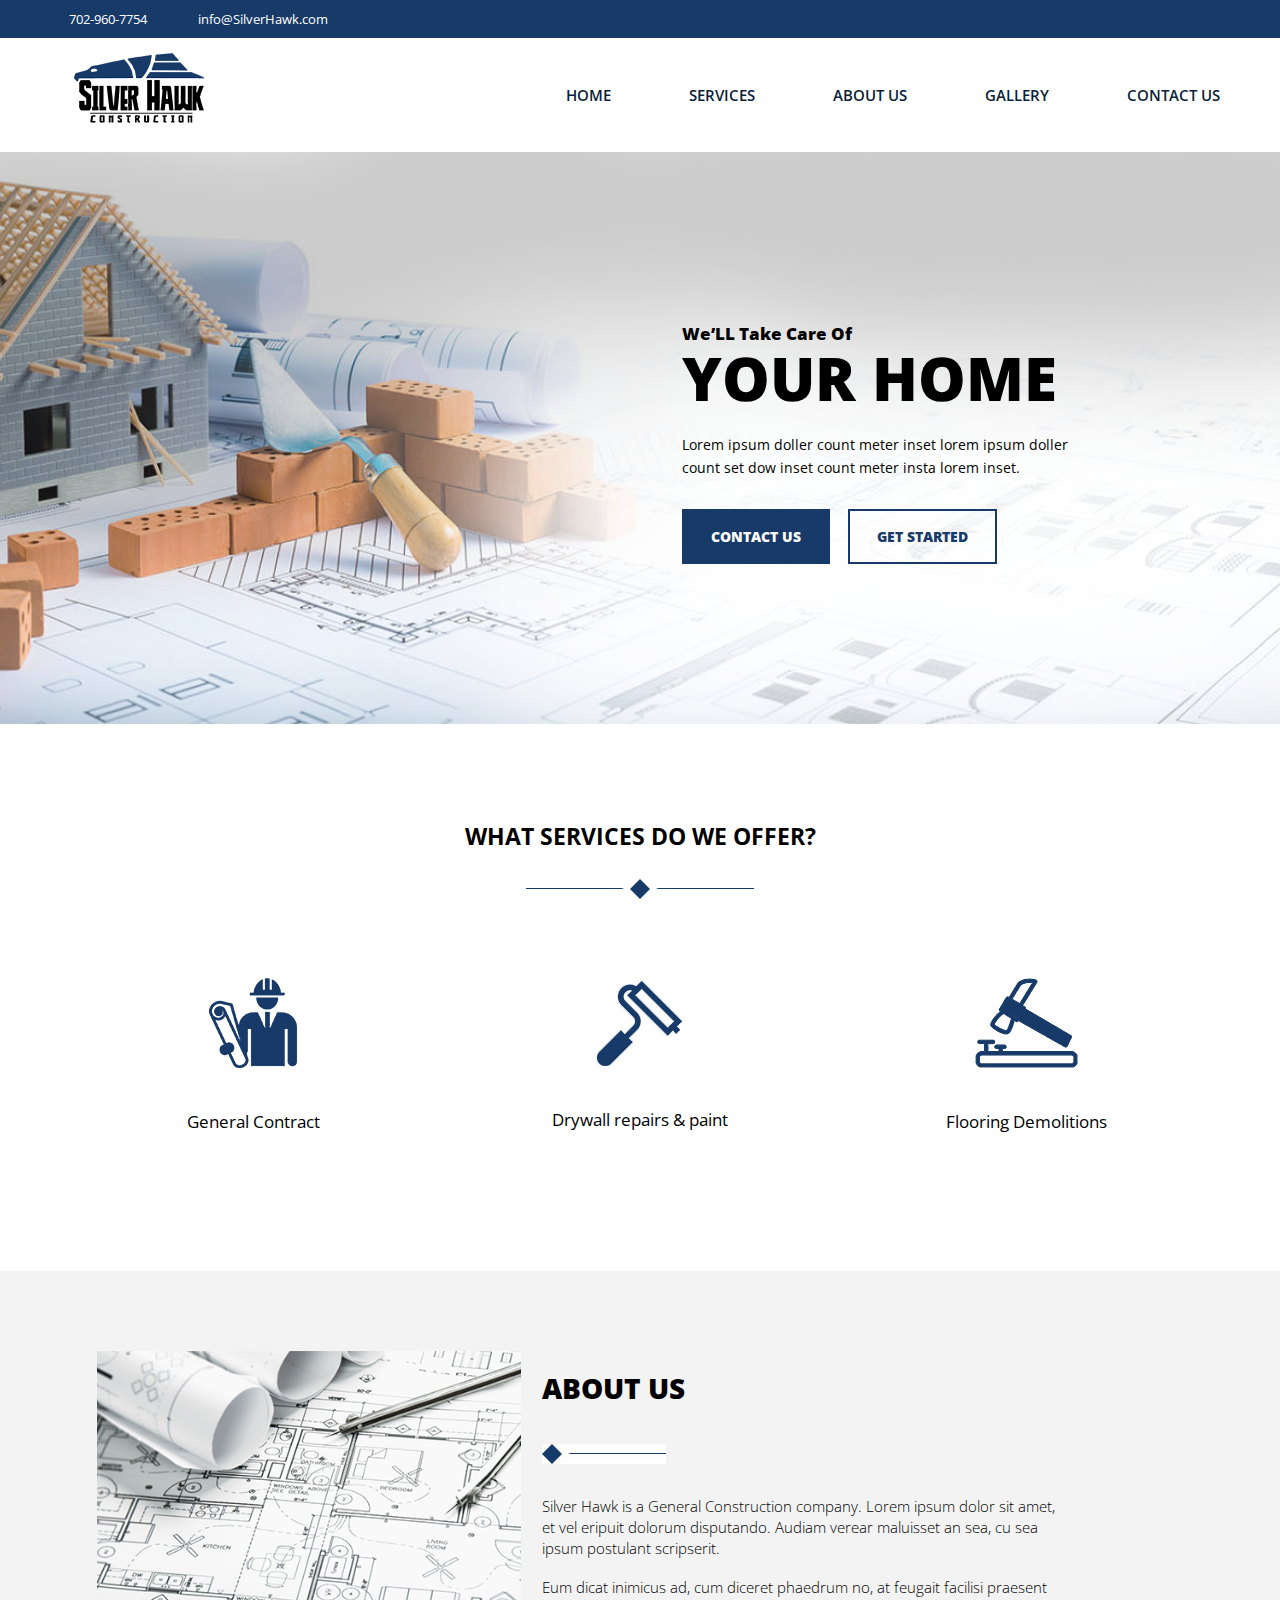
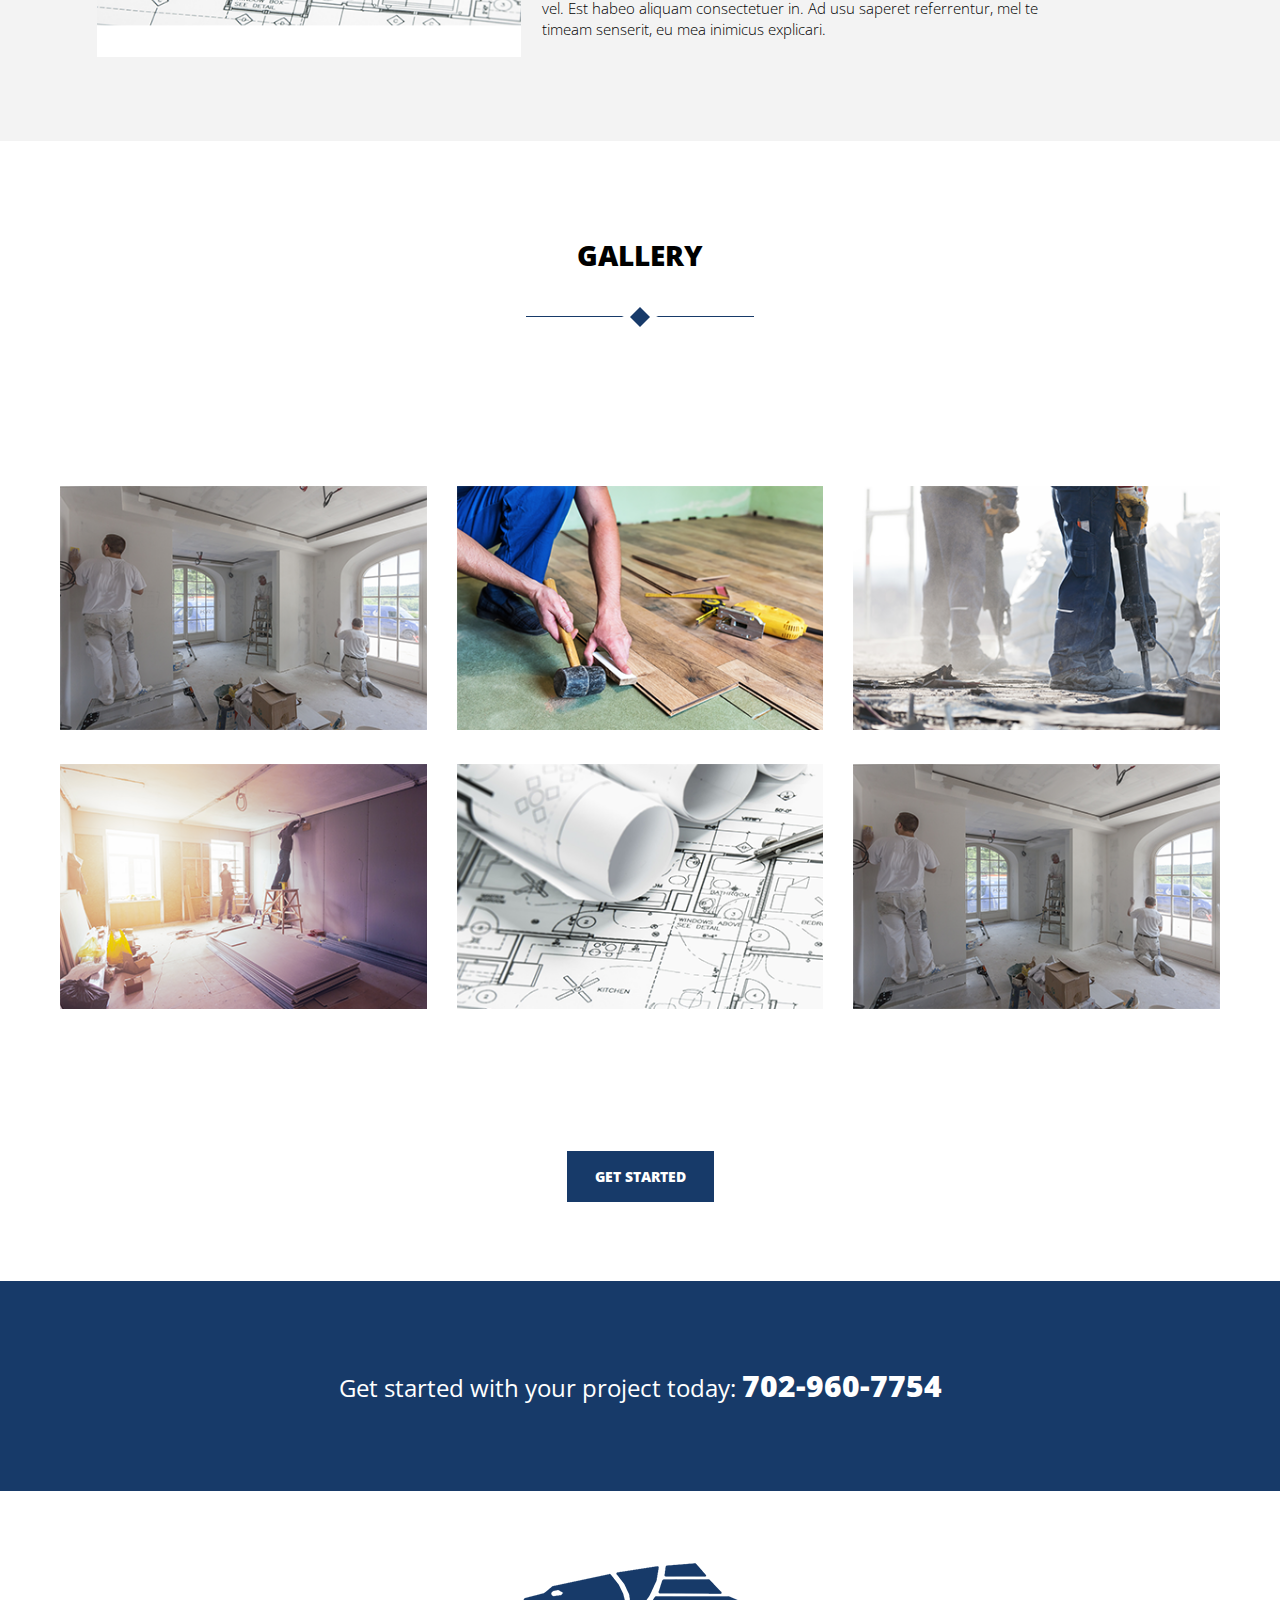
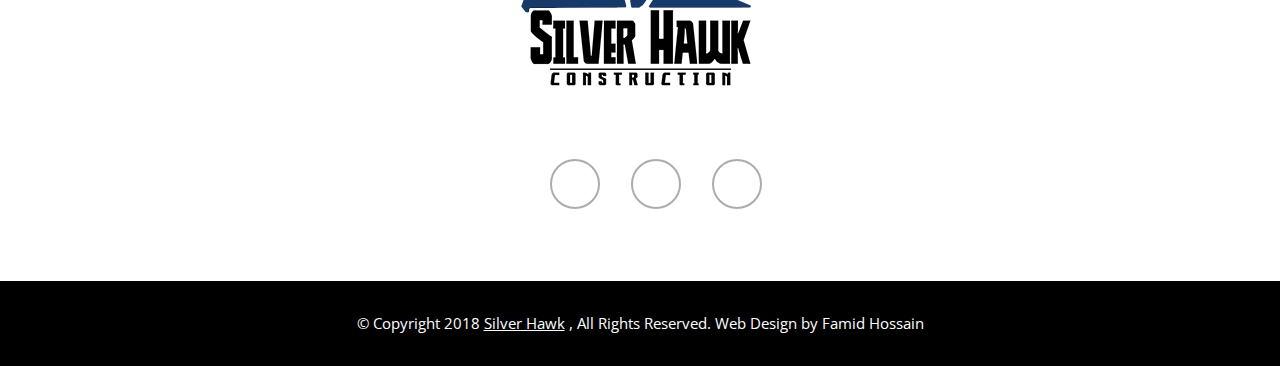
<file: index.html>
<!DOCTYPE html>
<html lang="en">
<head>
    <meta charset="UTF-8">
    <meta http-equiv="X-UA-Compatible" content="IE=edge">
    <meta name="viewport" content="width=device-width, initial-scale=1.0">
    <title>SilverHawk Construction</title>

<!-- --------------------------- font -------------------------- -->
<link rel="preconnect" href="https://fonts.googleapis.com">
<link rel="preconnect" href="https://fonts.gstatic.com" crossorigin>
<link href="https://fonts.googleapis.com/css2?family=Open+Sans:ital,wght@0,300;0,400;0,500;0,600;0,700;0,800;1,300;1,400;1,500;1,600;1,700;1,800&display=swap" rel="stylesheet">

<!-- ------------------------ fontawesome------------------- -->
<link rel="stylesheet" href="https://cdnjs.cloudflare.com/ajax/libs/font-awesome/6.2.0/css/all.min.css" integrity="sha512-xh6O/CkQoPOWDdYTDqeRdPCVd1SpvCA9XXcUnZS2FmJNp1coAFzvtCN9BmamE+4aHK8yyUHUSCcJHgXloTyT2A==" crossorigin="anonymous" referrerpolicy="no-referrer" />

<!-- --------------------- css-link -------------------------- -->
    <link rel="stylesheet" href="./assets/stayel.css">

</head>
<body>
    <section class="topbar-section">
        <div class="container">
            <div class="topbar-parents d-flex ">
                
                <div class="topber-one">
                    <div class="contuct-list">
                        <ul class="d-flex">
                            <li><span> <i class="fa-solid fa-phone text-white"></i> </span><a class="text-white" href="tel:7029607754"> 702-960-7754 </a></li>
                            <li><span> <i class="fa-regular fa-envelope text-white"></i> </span><a class="text-white" href="mailto: info@SilverHawk.com">info@SilverHawk.com</a></li>
                        </ul>
                    </div>

                </div>


                <div class="topber-two">
                    <div class="socal-icons">
                        <ul class="d-flex">
                            <li><a href=""> <i class="fa-brands fa-facebook-f text-white"></i> </a></li>
                            <li><a href=""> <i class="fa-brands fa-twitter text-white"></i> </a></li>
                            <li><a href=""> <i class="fa-brands fa-google-plus-g text-white"></i> </a></li>
                        </ul>
                    </div>
                </div>
            </div>
        </div>
    </section>

<!-- --------------------- manubar-section ---------------------- -->

<section class="manubar-section">
    <div class="container">
        <div class="manubar-parents d-flex">

            <div class="manubar-one">
                <div class="logo">
                    <a href="#"> <img src="./img/logo.png" alt=""> </a>
                </div>

            </div>


            <div class="manubar-two">
                <div class="manu">
                    <ul class="d-flex">
                        <li><a href="index.html">home</a></li>
                        <li><a href="services.html">services</a></li>
                        <li><a href="about us.html">about us</a></li>
                        <li><a href="gallery.html">gallery</a></li>
                        <li><a href="Contact Us.html">contact us</a></li>
                    </ul>
                </div>
            </div>
        </div>
    </div>
</section>

<!-- -------------------------- baner section ------------------ -->

<section class="baner-section">
    <div class="container">
        <div class="baner-parents d-flex">

            <div class="baner-content">
                <div class="subtitle">
                    <h5>We’LL Take Care Of</h5>
                </div>
                <div class="title">
                    <h1>Your Home</h1>
                </div>
                <div class="baner-des">
                    <p>Lorem ipsum doller count meter inset lorem ipsum doller 
                        count set dow inset count meter insta lorem inset.</p>
                </div>
                <div class="baner-btn">
                    <span class="btn-one"><a class="active" href="#">Contact Us</a></span>
                    <span class="btn-two"><a href="#">Get Started</a></span>
                </div>

            </div>
        </div>
    </div>
</section>

<!-- ---------------------services-section--------------------- -->

<section class="services-section">
    <div class="container">
        <div class="services-parents">
            <div class="services-title">

                <h5>What services do WE offer?</h5>
                <img src="./img/four.png" alt="">                                
            </div>
            <div class="icons d-flex">
                    
                <div class="icons-one">
                    <img src="./img/two.png" alt="">
                    <h2>General Contract</h2>
                </div>
                <div class="icons-two">
                    <img src="./img/one.png" alt="">
                    <h2>Drywall repairs & paint</h2>
                </div>
                <div class="icons-three">
                    <img src="./img/three.png" alt="">
                    <h2>Flooring Demolitions</h2>
                </div>

            </div>

        </div>
    </div>
</section>

<!-- --------------------about-section----------------- -->

<section class="about-section">
    <div class="conteinar">
        <div class="about-parents d-flex">
            <div class="about-one">
                <div class="picture">
                    <img src="./img/gellary-six.png" alt="">
                    <div class="hover-picture">
                        <img src="./img/about.png" alt="">
                    </div>
                </div>
            </div>
            
            <div class="about-two">
                <div class="about-title">
                    <h1>about us</h1>
                    <img src="./img/zero.jpg" alt="">
                </div>
    
                <div class="about-des">
                <p> Silver Hawk is a General Construction company. Lorem ipsum dolor sit amet, et vel eripuit dolorum disputando. Audiam verear maluisset an sea, cu sea ipsum postulant scripserit.</p> <br>
                <p> Eum dicat inimicus ad, cum diceret phaedrum no, at feugait facilisi praesent vel. Est habeo aliquam consectetuer in. Ad usu saperet referrentur, mel te timeam senserit, eu mea inimicus explicari. </p>
                </div>
            </div>
            
            
        </div>
    </div>
</section>
    


<!-- -----------------------gellary section----------------------- -->

<section class="gellary-section">
    <div class="container">
        <div class="gellary-title">
            <h4>Gallery</h4>
            <img src="./img/four.png" alt="">
        </div>
        <div class="gellary-parents">

            <div class="gellary-item">
                <div class="gellary-img">

                    <img src="./img/gellary-one.png" alt="">


                    <div class="gellary-content">
                        <span><a href=""> <i class="fa-solid fa-circle-plus"></i> </a></span>
                        <h2> summerlin </h2>
                        <p> Paint work </p>

                    </div>
                </div>
            </div>

            <div class="gellary-item">
                <div class="gellary-img">

                    <img src="./img/gellary-two.png" alt="">


                    <div class="gellary-content">
                        <span><a href=""> <i class="fa-solid fa-circle-plus"></i> </a></span>
                        <h2> summerlin </h2>
                        <p> Paint work </p>

                    </div>
                </div>
            </div>


            <div class="gellary-item">
                <div class="gellary-img">

                    <img src="./img/gellary-three.png" alt="">


                    <div class="gellary-content">
                        <span><a href=""> <i class="fa-solid fa-circle-plus"></i> </a></span>
                        <h2> summerlin </h2>
                        <p> Paint work </p>

                    </div>
                </div>
            </div>


            <div class="gellary-item">
                <div class="gellary-img">

                    <img src="./img/gellary-four.png" alt="">


                    <div class="gellary-content">
                        <span><a href=""> <i class="fa-solid fa-circle-plus"></i> </a></span>
                        <h2> summerlin </h2>
                        <p> Paint work </p>

                    </div>
                </div>
            </div>


            <div class="gellary-item">
                <div class="gellary-img">

                    <img src="./img/gellary-five.png" alt="">


                    <div class="gellary-content">
                        <span><a href=""> <i class="fa-solid fa-circle-plus"></i> </a></span>
                        <h2> summerlin </h2>
                        <p> Paint work </p>

                    </div>
                </div>
            </div>


            <div class="gellary-item">
                <div class="gellary-img">

                    <img src="./img/gellary-one.png" alt="">


                    <div class="gellary-content">
                        <span><a href=""> <i class="fa-solid fa-circle-plus"></i> </a></span>
                        <h2> summerlin </h2>
                        <p> Paint work </p>

                    </div>
                </div>
            </div>


        </div>

        <div class="gellar-btn">
            <a href="">Get Started</a>
        </div>
    </div>
</section>



<!-- -----------------------project today------------------- -->

<section class="project-today-section">
    <div class="container">
        <div class="project-today-parents">
            <div class="project-title">
                <h6>Get started with your project today: <a href="tel:7029607754">702-960-7754</a></h6>
            </div>
        </div>
    </div>
</section>

<!-- ---------------------------------lastbar-section------------------- -->

<section class="lastbar-section">
    <div class="container">
        <div class="lastbar-parents">
            <div class="lastbar-one">
                <div class="logos">
                    <a href="#"> <img src="./img/logos.png" alt=""> </a>
                </div>
            </div>


            <div class="lastbar-two">
                <div class="icons">

                    <ul class="d-flex">
                        <li><a href=""> <i class="fa-brands fa-facebook-f"></i> </a></li>
                        <li><a href=""> <i class="fa-brands fa-twitter"></i> </a></li>
                        <li><a href=""> <i class="fa-brands fa-google-plus-g"></i> </a></li>
                    </ul>
                    
                    
                </div>
            </div>
        </div>
    </div>
</section>

<!-- ------------------------------footer----------------- -->

<footer>
    <p>© Copyright 2018 <u>Silver Hawk</u> ,  All Rights Reserved. Web Design by Famid Hossain </p>
</footer>


</body>
</html>
</file>
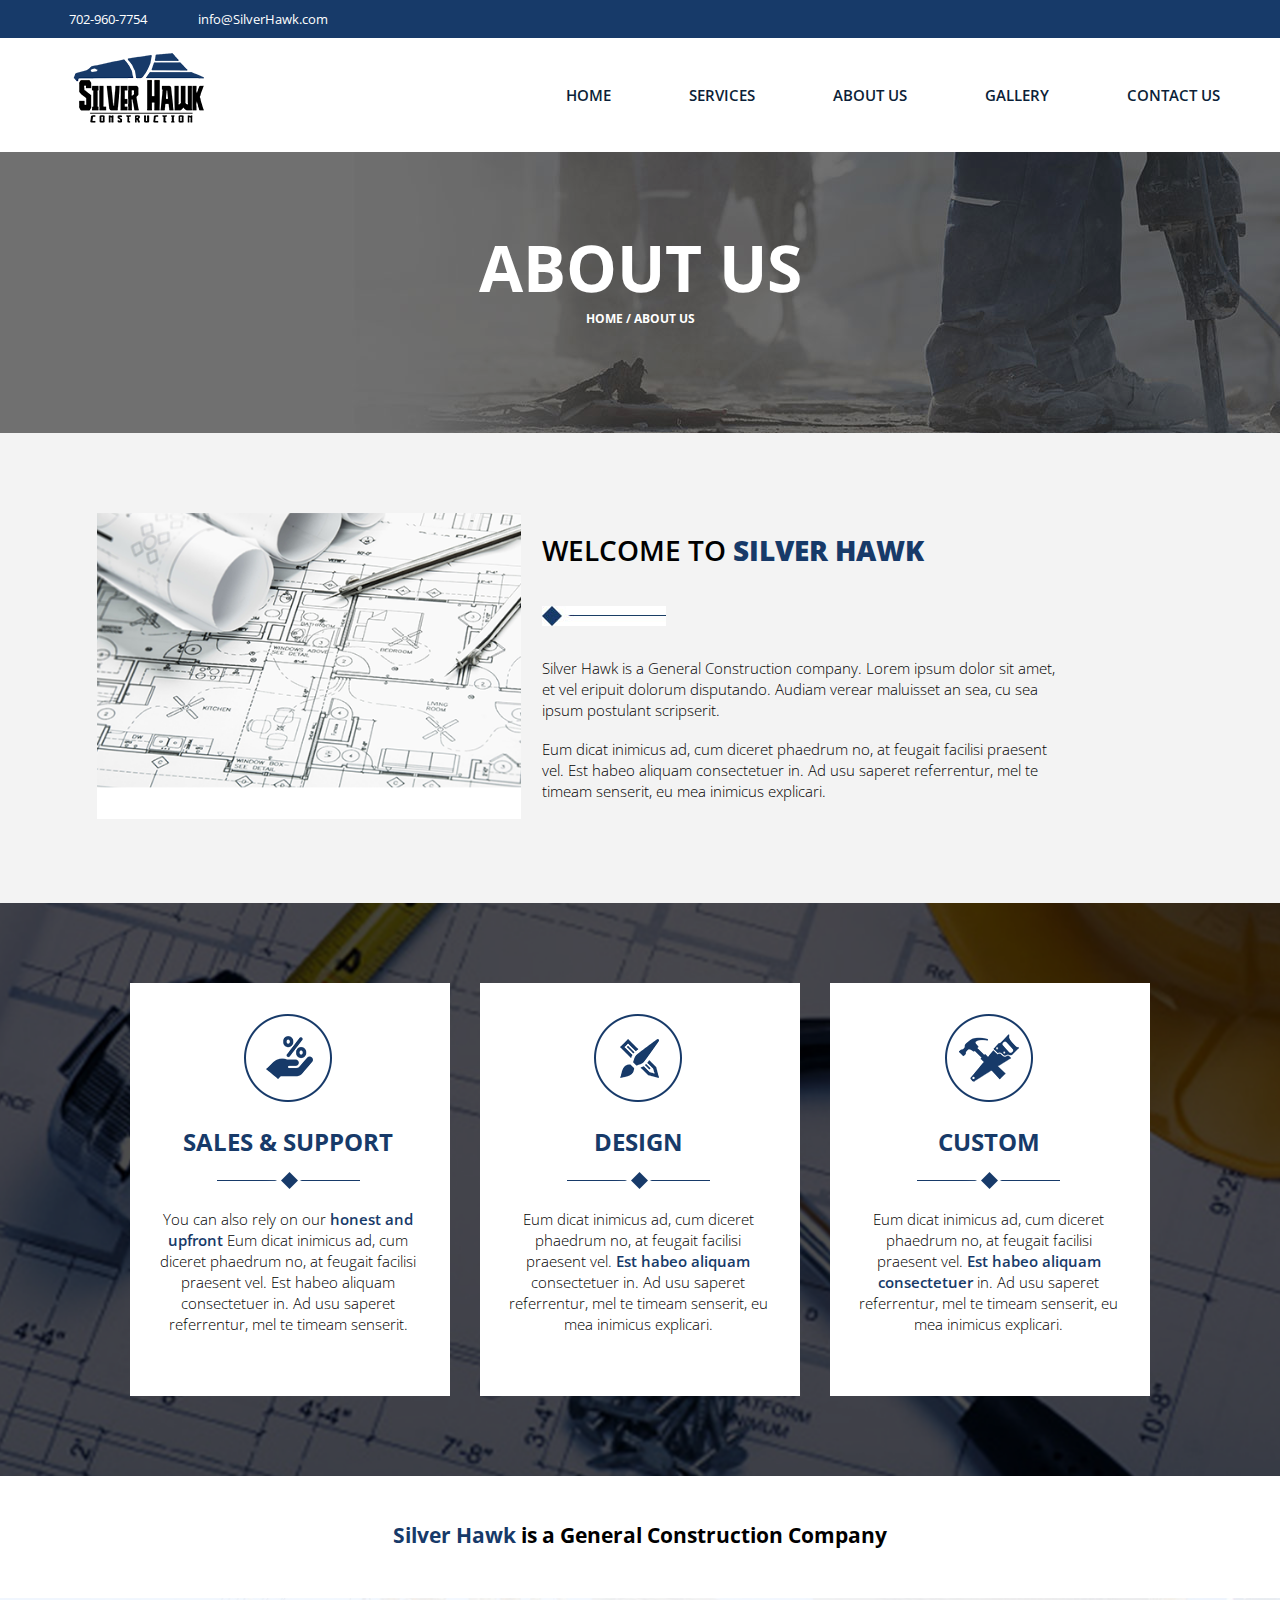
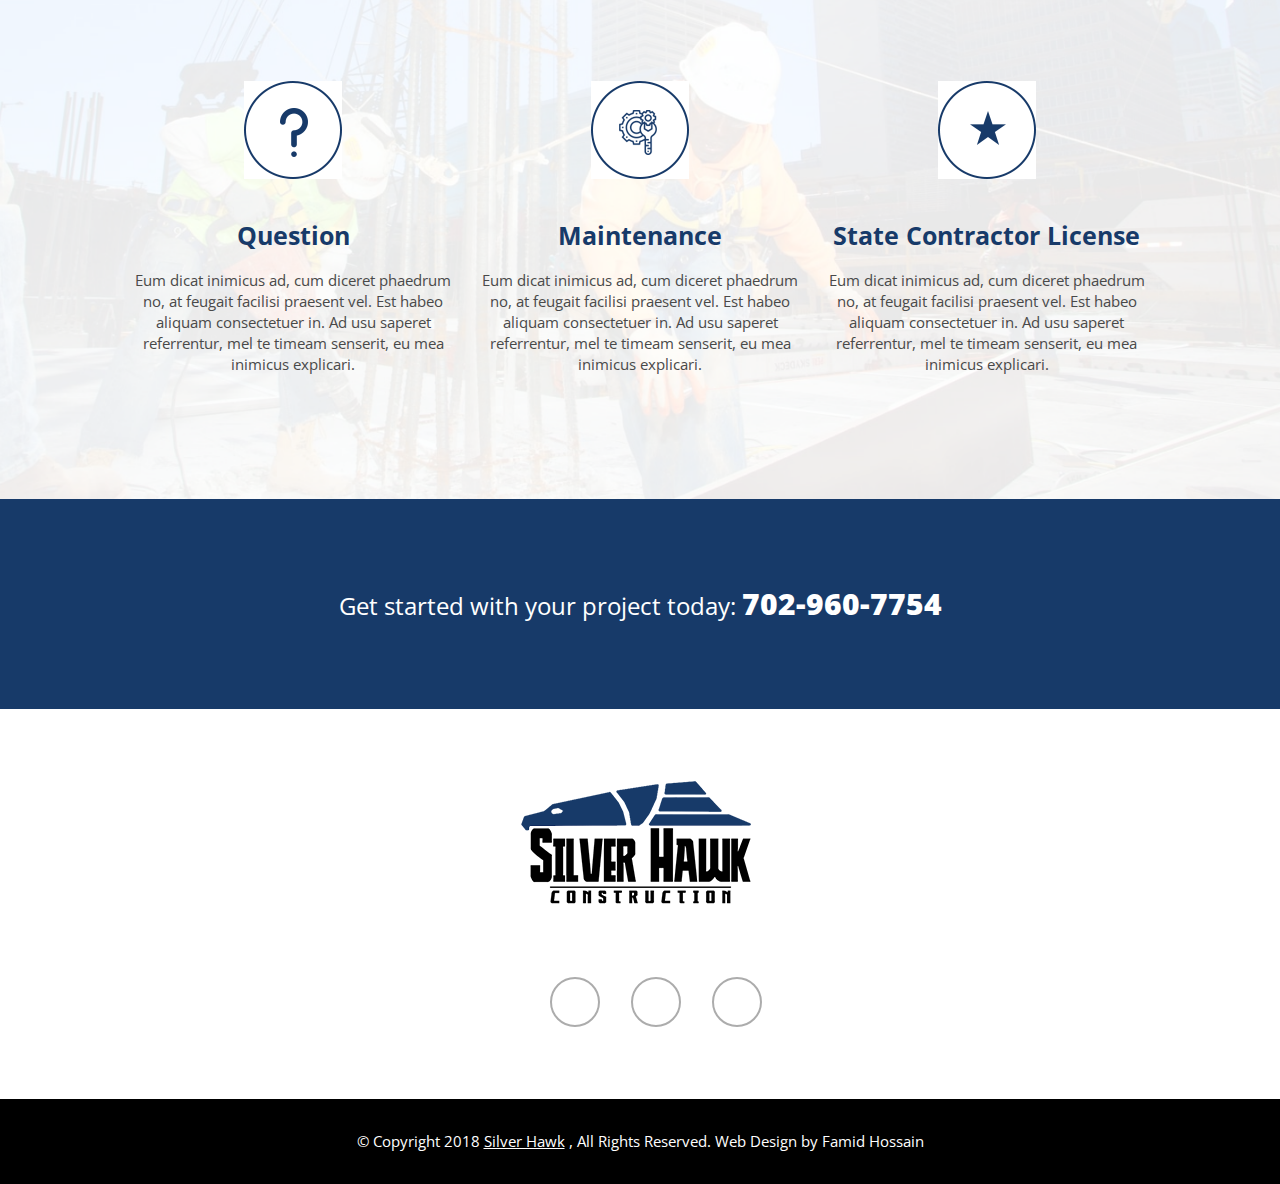
<file: about us.html>
<!DOCTYPE html>
<html lang="en">
<head>
    <meta charset="UTF-8">
    <meta http-equiv="X-UA-Compatible" content="IE=edge">
    <meta name="viewport" content="width=device-width, initial-scale=1.0">
    <title>about us</title>
    <!-- --------------------------- font -------------------------- -->
<link rel="preconnect" href="https://fonts.googleapis.com">
<link rel="preconnect" href="https://fonts.gstatic.com" crossorigin>
<link href="https://fonts.googleapis.com/css2?family=Open+Sans:ital,wght@0,300;0,400;0,500;0,600;0,700;0,800;1,300;1,400;1,500;1,600;1,700;1,800&display=swap" rel="stylesheet">

<!-- ------------------------ fontawesome------------------- -->
<link rel="stylesheet" href="https://cdnjs.cloudflare.com/ajax/libs/font-awesome/6.2.0/css/all.min.css" integrity="sha512-xh6O/CkQoPOWDdYTDqeRdPCVd1SpvCA9XXcUnZS2FmJNp1coAFzvtCN9BmamE+4aHK8yyUHUSCcJHgXloTyT2A==" crossorigin="anonymous" referrerpolicy="no-referrer" />

<!-- --------------------- css-link -------------------------- -->

    <link rel="stylesheet" href="./assets/stayel.css">
</head>
<body>
    
    <section class="topbar-section">
        <div class="container">
            <div class="topbar-parents d-flex ">
                
                <div class="topber-one">
                    <div class="contuct-list">
                        <ul class="d-flex">
                            <li><span> <i class="fa-solid fa-phone text-white"></i> </span><a class="text-white" href="tel:7029607754"> 702-960-7754 </a></li>
                            <li><span> <i class="fa-regular fa-envelope text-white"></i> </span><a class="text-white" href="mailto: info@SilverHawk.com">info@SilverHawk.com</a></li>
                        </ul>
                    </div>

                </div>


                <div class="topber-two">
                    <div class="socal-icons">
                        <ul class="d-flex">
                            <li><a href=""> <i class="fa-brands fa-facebook-f text-white"></i> </a></li>
                            <li><a href=""> <i class="fa-brands fa-twitter text-white"></i> </a></li>
                            <li><a href=""> <i class="fa-brands fa-google-plus-g text-white"></i> </a></li>
                        </ul>
                    </div>
                </div>
            </div>
        </div>
    </section>

<!-- --------------------- manubar-section ---------------------- -->

<section class="manubar-section">
    <div class="container">
        <div class="manubar-parents d-flex">

            <div class="manubar-one">
                <div class="logo">
                    <a href="#"> <img src="./img/logo.png" alt=""> </a>
                </div>

            </div>


            <div class="manubar-two">
                <div class="manu">
                    <ul class="d-flex">
                        <li><a href="index.html">home</a></li>
                        <li><a href="services.html">services</a></li>
                        <li><a href="about us.html">about us</a></li>
                        <li><a href="gallery.html">gallery</a></li>
                        <li><a href="Contact Us.html">contact us</a></li>
                    </ul>
                </div>
            </div>
        </div>
    </div>
</section>

<!-- ------------------------gallery-manu-banner-section---------------------- -->

<secyion class="gallery-manu-section">
    <div class="container">
        <div class="gallery-manu-parents">

            <div class="gallery-manu-title">
                <h1> about us </h1>
            </div>
            <div class="gallery-manu-subtitle">
                <h5> home / about us </h5>
            </div>
        </div>
    </div>
</secyion>

<!-- --------------------about-section----------------- -->

<section class="about-section">
    <div class="conteinar">
        <div class="about-parents d-flex">
            <div class="about-one">
                <div class="picture">
                    <img src="./img/gellary-six.png" alt="">
                    <div class="hover-picture">
                        <img src="./img/about.png" alt="">
                    </div>
                </div>
            </div>
            
            <div class="about-two">
                <div class="about-title">
                    <h2>Welcome to <b>Silver Hawk</b></h2>
                    <img src="./img/zero.jpg" alt="">
                </div>
    
                <div class="about-des">
                <p> Silver Hawk is a General Construction company. Lorem ipsum dolor sit amet, et vel eripuit dolorum disputando. Audiam verear maluisset an sea, cu sea ipsum postulant scripserit.</p> <br>
                <p> Eum dicat inimicus ad, cum diceret phaedrum no, at feugait facilisi praesent vel. Est habeo aliquam consectetuer in. Ad usu saperet referrentur, mel te timeam senserit, eu mea inimicus explicari. </p>
                </div>
            </div>
            
            
        </div>
    </div>
</section>

<!-- --------------------about-sales-section------------------------- -->

<section class="sales-section">
    <div class="conteinar">
        <div class="sales-parents">

            <div class="sales-one">
                <div class="sales-icon">
                    <img src="./img/icon-one.png" alt="">
                </div>
                <div class="sales-title">
                    <h2> Sales & Support </h2>
                    <img src="./img/icon-four.png" alt="">
                </div>
                <div class="sales-des">
                    <p> You can also rely on our <span>honest and upfront</span> Eum dicat inimicus ad, cum diceret phaedrum no, at feugait facilisi praesent vel. Est habeo aliquam consectetuer in. Ad usu saperet referrentur, mel te timeam senserit. </p>
                </div>

            </div>


            <div class="sales-two">
                <div class="sales-icon">
                    <img src="./img/icon-two.png" alt="">
                </div>
                <div class="sales-title">
                    <h2> design </h2>
                    <img src="./img/icon-four.png" alt="">
                </div>
                <div class="sales-des">
                    <p> Eum dicat inimicus ad, cum diceret phaedrum no, at feugait facilisi praesent vel. <span>Est habeo aliquam</span> consectetuer in. Ad usu saperet referrentur, mel te timeam senserit, eu mea inimicus explicari. </p>
                </div>
            </div>


            <div class="sales-three">
                <div class="sales-icon">
                    <img src="./img/icon-three.png" alt="">
                </div>
                <div class="sales-title">
                    <h2> custom </h2>
                    <img src="./img/icon-four.png" alt="">
                </div>
                <div class="sales-des">
                    <p> Eum dicat inimicus ad, cum diceret phaedrum no, at feugait facilisi praesent vel. <span>Est habeo aliquam consectetuer</span> in. Ad usu saperet referrentur, mel te timeam senserit, eu mea inimicus explicari. </p>
                </div>
            </div>


        </div>
    </div>
</section>


<!-- --------------------about-Silver-section----------------- -->

<section class="Silver-section">
    <div class="comteinar">
        <div class="Silver-parents">

            <div class="content">
                <p><span>Silver Hawk</span> is a General Construction Company</p>
            </div>
        </div>
    </div>
</section>

<!-- --------------about-Questions-section---------------- -->

<section class="question-section">
    <div class="conteinar">
        <div class="question-parents">
            <div class="question-one">
                <div class="image">
                    <img src="./img/Q1.png" alt="">
                </div>
                <div class="about-title">
                    <h2> Question </h2>
                </div>
                <div class="question-des">
                    <p> Eum dicat inimicus ad, cum diceret phaedrum no, at feugait facilisi praesent vel. Est habeo aliquam consectetuer in. Ad usu saperet referrentur, mel te timeam senserit, eu mea inimicus explicari. </p>
                </div>
            </div>

            <div class="question-two">
                <div class="image">
                    <img src="./img/Q2.png" alt="">
                </div>
                <div class="about-title">
                    <h2> Maintenance </h2>
                </div>
                <div class="question-des">
                    <p> Eum dicat inimicus ad, cum diceret phaedrum no, at feugait facilisi praesent vel. Est habeo aliquam consectetuer in. Ad usu saperet referrentur, mel te timeam senserit, eu mea inimicus explicari. </p>
                </div>
            </div>

            <div class="question-three">
                <div class="image">
                    <img src="./img/Q3.png" alt="">
                </div>
                <div class="about-title">
                    <h2> State Contractor License </h2>
                </div>
                <div class="question-des">
                    <p> Eum dicat inimicus ad, cum diceret phaedrum no, at feugait facilisi praesent vel. Est habeo aliquam consectetuer in. Ad usu saperet referrentur, mel te timeam senserit, eu mea inimicus explicari. </p>
                </div>
            </div>

        </div>
    </div>
</section>


<!-- -----------------------project today------------------- -->

<section class="project-today-section">
    <div class="container">
        <div class="project-today-parents">
            <div class="project-title">
                <h6>Get started with your project today: <a href="tel:7029607754">702-960-7754</a></h6>
            </div>
        </div>
    </div>
</section>

<!-- ---------------------------------lastbar-section------------------- -->

<section class="lastbar-section">
    <div class="container">
        <div class="lastbar-parents">
            <div class="lastbar-one">
                <div class="logos">
                    <a href="#"> <img src="./img/logos.png" alt=""> </a>
                </div>
            </div>


            <div class="lastbar-two">
                <div class="icons">

                    <ul class="d-flex">
                        <li><a href=""> <i class="fa-brands fa-facebook-f"></i> </a></li>
                        <li><a href=""> <i class="fa-brands fa-twitter"></i> </a></li>
                        <li><a href=""> <i class="fa-brands fa-google-plus-g"></i> </a></li>
                    </ul>
                    
                    
                </div>
            </div>
        </div>
    </div>
</section>

<!-- ------------------------------footer----------------- -->

<footer>
    <p>© Copyright 2018 <u>Silver Hawk</u> ,  All Rights Reserved. Web Design by Famid Hossain </p>
</footer>








</body>
</html>
</file>
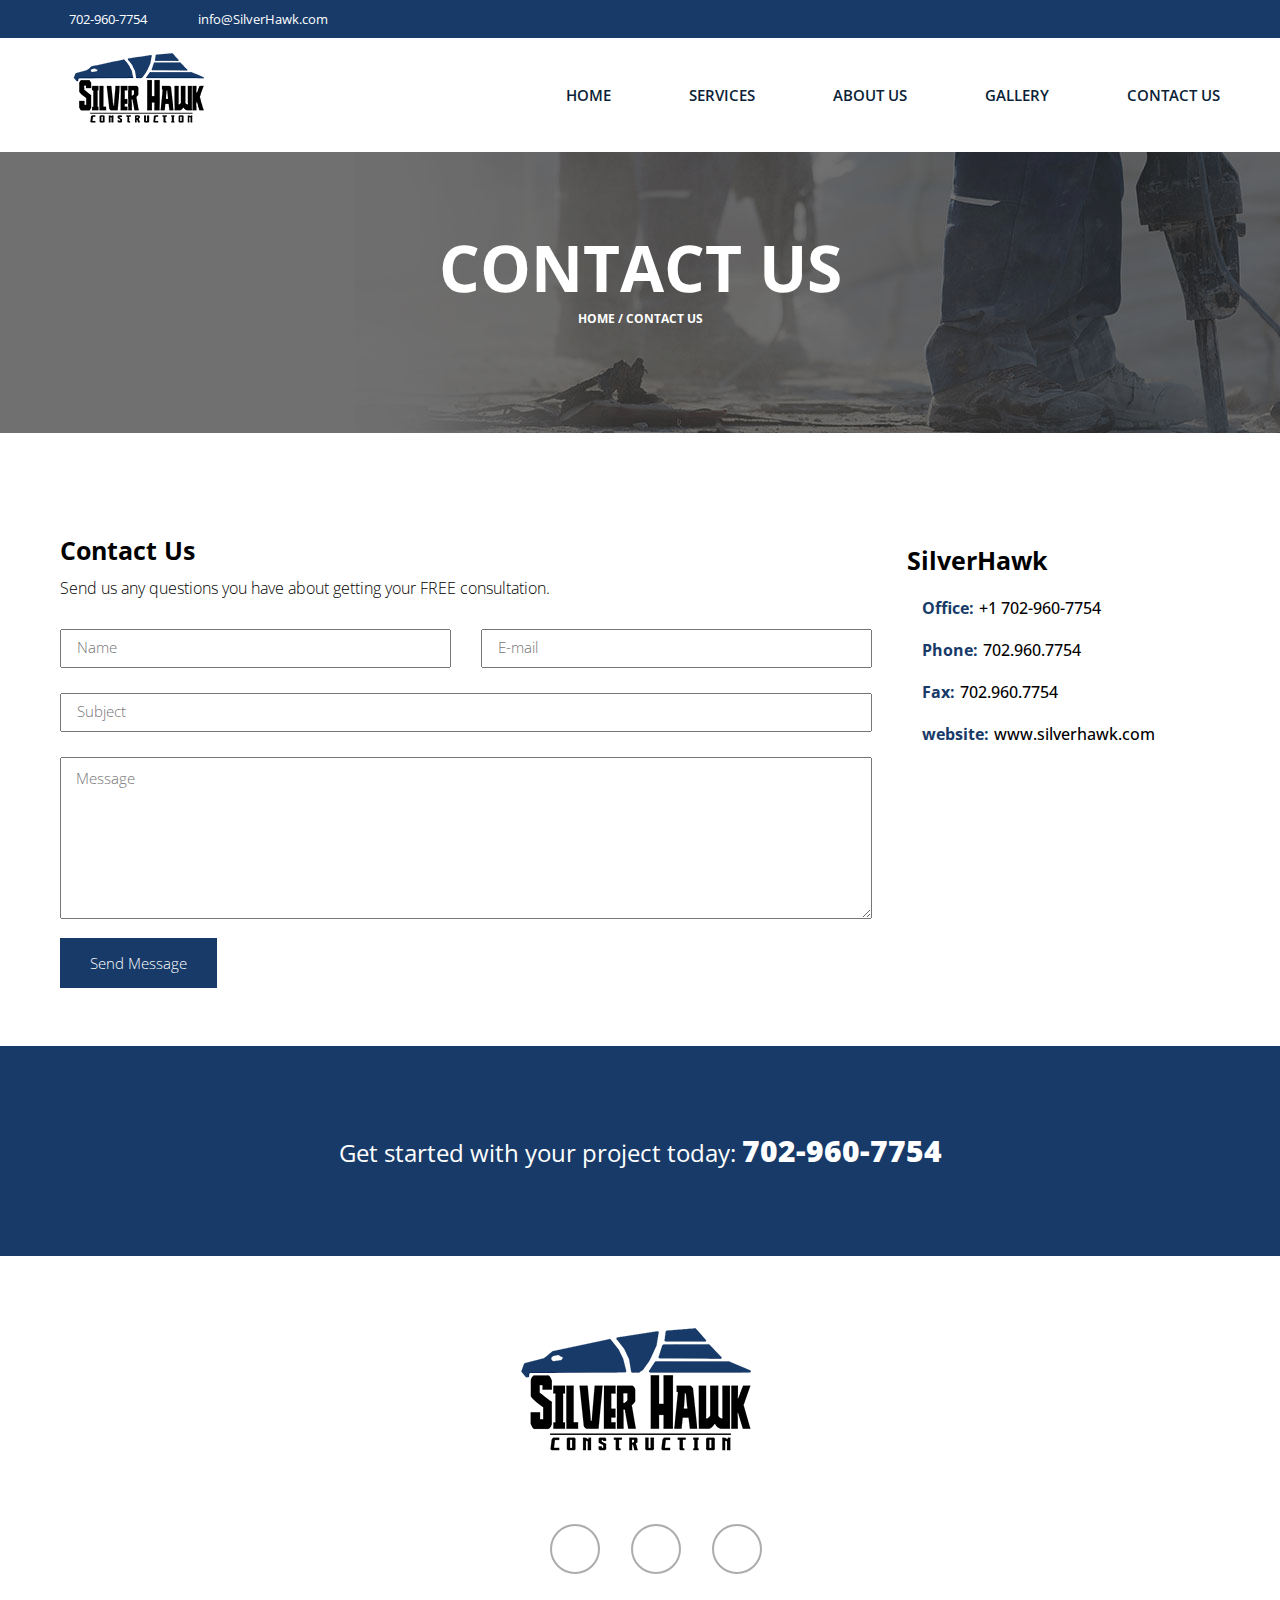
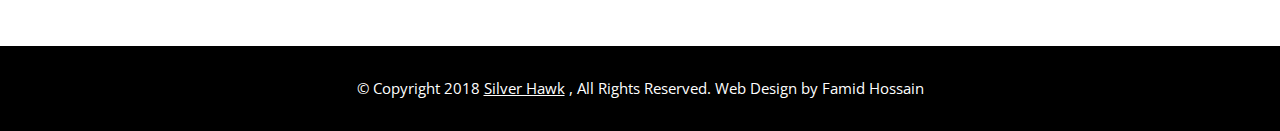
<file: Contact Us.html>
<!DOCTYPE html>
<html lang="en">
<head>
    <meta charset="UTF-8">
    <meta http-equiv="X-UA-Compatible" content="IE=edge">
    <meta name="viewport" content="width=device-width, initial-scale=1.0">
    <title>Contact Us</title>
      <!-- --------------------------- font -------------------------- -->
<link rel="preconnect" href="https://fonts.googleapis.com">
<link rel="preconnect" href="https://fonts.gstatic.com" crossorigin>
<link href="https://fonts.googleapis.com/css2?family=Open+Sans:ital,wght@0,300;0,400;0,500;0,600;0,700;0,800;1,300;1,400;1,500;1,600;1,700;1,800&display=swap" rel="stylesheet">

<!-- ------------------------ fontawesome------------------- -->
<link rel="stylesheet" href="https://cdnjs.cloudflare.com/ajax/libs/font-awesome/6.2.0/css/all.min.css" integrity="sha512-xh6O/CkQoPOWDdYTDqeRdPCVd1SpvCA9XXcUnZS2FmJNp1coAFzvtCN9BmamE+4aHK8yyUHUSCcJHgXloTyT2A==" crossorigin="anonymous" referrerpolicy="no-referrer" />

<!-- --------------------- css-link -------------------------- -->

    <link rel="stylesheet" href="./assets/stayel.css">
</head>
<body>
    
    <section class="topbar-section">
        <div class="container">
            <div class="topbar-parents d-flex ">
                
                <div class="topber-one">
                    <div class="contuct-list">
                        <ul class="d-flex">
                            <li><span> <i class="fa-solid fa-phone text-white"></i> </span><a class="text-white" href="tel:7029607754"> 702-960-7754 </a></li>
                            <li><span> <i class="fa-regular fa-envelope text-white"></i> </span><a class="text-white" href="mailto: info@SilverHawk.com">info@SilverHawk.com</a></li>
                        </ul>
                    </div>

                </div>


                <div class="topber-two">
                    <div class="socal-icons">
                        <ul class="d-flex">
                            <li><a href=""> <i class="fa-brands fa-facebook-f text-white"></i> </a></li>
                            <li><a href=""> <i class="fa-brands fa-twitter text-white"></i> </a></li>
                            <li><a href=""> <i class="fa-brands fa-google-plus-g text-white"></i> </a></li>
                        </ul>
                    </div>
                </div>
            </div>
        </div>
    </section>

<!-- --------------------- manubar-section ---------------------- -->

<section class="manubar-section">
    <div class="container">
        <div class="manubar-parents d-flex">

            <div class="manubar-one">
                <div class="logo">
                    <a href="#"> <img src="./img/logo.png" alt=""> </a>
                </div>

            </div>


            <div class="manubar-two">
                <div class="manu">
                    <ul class="d-flex">
                        <li><a href="index.html">home</a></li>
                        <li><a href="services.html">services</a></li>
                        <li><a href="about us.html">about us</a></li>
                        <li><a href="gallery.html">gallery</a></li>
                        <li><a href="Contact Us.html">contact us</a></li>
                    </ul>
                </div>
            </div>
        </div>
    </div>
</section>

<!-- ------------------------gallery-manu-banner-section---------------------- -->

<secyion class="gallery-manu-section">
    <div class="container">
        <div class="gallery-manu-parents">

            <div class="gallery-manu-title">
                <h1> Contact Us </h1>
            </div>
            <div class="gallery-manu-subtitle">
                <h5> home / Contact Us </h5>
            </div>
        </div>
    </div>
</secyion>

<!-- -----------------------------Contact Us--------------- -->

<section class="contact-section">
    <div class="container">
         <div class="contact-parents">
              <div class="contact-one">
                   <div class="title">
                        <h1>Contact Us</h1>
                        <p>Send us any questions you have about getting your FREE consultation. </p>
                   </div>
                   <form action="">
                        <div class="name-email">
                             <input type="text" placeholder="Name" id="name" >
                             <input type="e-mail" placeholder="E-mail" id="email">

                        </div> 
                        <div class="subject">
                             <input type="text" placeholder="Subject" id="subject">
                        </div>
                        <div class="message">
                             <textarea placeholder="Message" name="message" id="Message" cols="30" rows="10"></textarea>
                        </div>

                   </form>
                   <div class="btn">
                        <a class="active" href="">Send Message</a>
                   </div>
              </div>
              <div class="contact-two">
                   <div class="title">
                        <h2>SilverHawk</h2>
                   </div>
                   <div class="contact-list">
                        <ul>
                             <li><span><i class="fa-solid fa-building"></i></span><p>Office:</p><a href=""> +1 702-960-7754
                             </a></li>
                             <li><span><i class="fa-solid fa-phone-volume"></i></span><p>Phone:</p><a href=""> 702.960.7754
                             </a></li>
                             <li><span><i class="fa-sharp fa-solid fa-fax"></i></span><p>Fax:</p><a href=""> 702.960.7754
                             </a></li>
                             <li><span><i class="fa-solid fa-globe"></i></span><p>website:</p><a class="active" href="">www.silverhawk.com</a></li>
                        </ul>
                   </div>
              </div>
         </div>
    </div>
</section>


<!-- -----------------------project today------------------- -->

<section class="project-today-section">
    <div class="container">
        <div class="project-today-parents">
            <div class="project-title">
                <h6>Get started with your project today: <a href="tel:7029607754">702-960-7754</a></h6>
            </div>
        </div>
    </div>
</section>

<!-- ---------------------------------lastbar-section------------------- -->

<section class="lastbar-section">
    <div class="container">
        <div class="lastbar-parents">
            <div class="lastbar-one">
                <div class="logos">
                    <a href="#"> <img src="./img/logos.png" alt=""> </a>
                </div>
            </div>


            <div class="lastbar-two">
                <div class="icons">

                    <ul class="d-flex">
                        <li><a href=""> <i class="fa-brands fa-facebook-f"></i> </a></li>
                        <li><a href=""> <i class="fa-brands fa-twitter"></i> </a></li>
                        <li><a href=""> <i class="fa-brands fa-google-plus-g"></i> </a></li>
                    </ul>
                    
                    
                </div>
            </div>
        </div>
    </div>
</section>

<!-- ------------------------------footer----------------- -->

<footer>
    <p>© Copyright 2018 <u>Silver Hawk</u> ,  All Rights Reserved. Web Design by Famid Hossain </p>
</footer>
















</body>
</html>
</file>
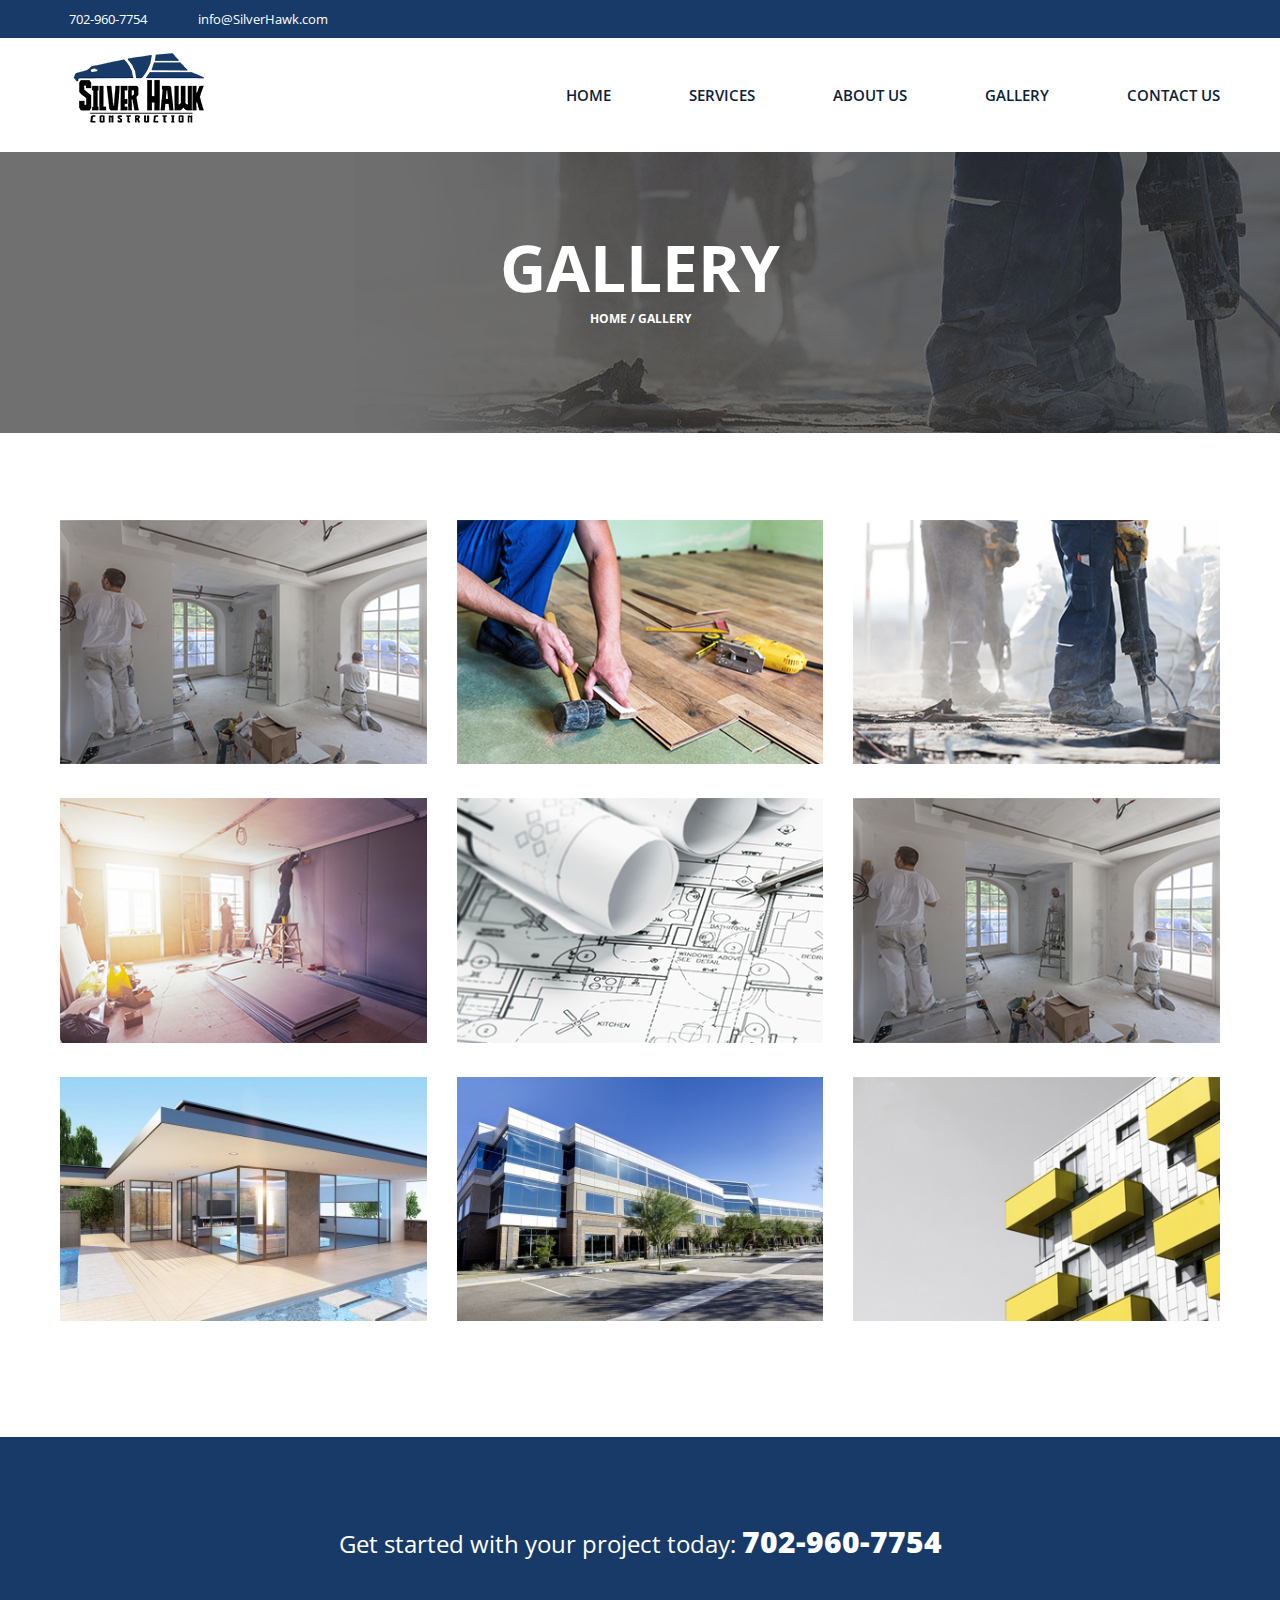
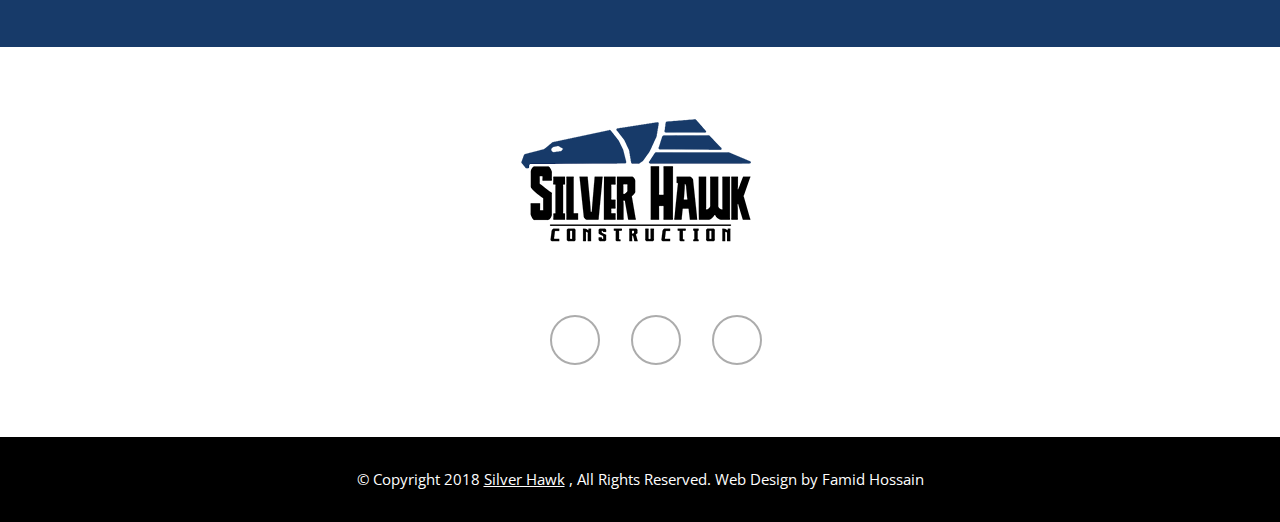
<file: gallery.html>
<!DOCTYPE html>
<html lang="en">
<head>
    <meta charset="UTF-8">
    <meta http-equiv="X-UA-Compatible" content="IE=edge">
    <meta name="viewport" content="width=device-width, initial-scale=1.0">
    <title>Gallery</title>

    <!-- --------------------------- font -------------------------- -->
<link rel="preconnect" href="https://fonts.googleapis.com">
<link rel="preconnect" href="https://fonts.gstatic.com" crossorigin>
<link href="https://fonts.googleapis.com/css2?family=Open+Sans:ital,wght@0,300;0,400;0,500;0,600;0,700;0,800;1,300;1,400;1,500;1,600;1,700;1,800&display=swap" rel="stylesheet">

<!-- ------------------------ fontawesome------------------- -->
<link rel="stylesheet" href="https://cdnjs.cloudflare.com/ajax/libs/font-awesome/6.2.0/css/all.min.css" integrity="sha512-xh6O/CkQoPOWDdYTDqeRdPCVd1SpvCA9XXcUnZS2FmJNp1coAFzvtCN9BmamE+4aHK8yyUHUSCcJHgXloTyT2A==" crossorigin="anonymous" referrerpolicy="no-referrer" />

<!-- --------------------- css-link -------------------------- -->
    <link rel="stylesheet" href="./assets/stayel.css">

</head>
<body>
    
    <section class="topbar-section">
        <div class="container">
            <div class="topbar-parents d-flex ">
                
                <div class="topber-one">
                    <div class="contuct-list">
                        <ul class="d-flex">
                            <li><span> <i class="fa-solid fa-phone text-white"></i> </span><a class="text-white" href="tel:7029607754"> 702-960-7754 </a></li>
                            <li><span> <i class="fa-regular fa-envelope text-white"></i> </span><a class="text-white" href="mailto: info@SilverHawk.com">info@SilverHawk.com</a></li>
                        </ul>
                    </div>

                </div>


                <div class="topber-two">
                    <div class="socal-icons">
                        <ul class="d-flex">
                            <li><a href=""> <i class="fa-brands fa-facebook-f text-white"></i> </a></li>
                            <li><a href=""> <i class="fa-brands fa-twitter text-white"></i> </a></li>
                            <li><a href=""> <i class="fa-brands fa-google-plus-g text-white"></i> </a></li>
                        </ul>
                    </div>
                </div>
            </div>
        </div>
    </section>

<!-- --------------------- manubar-section ---------------------- -->

<section class="manubar-section">
    <div class="container">
        <div class="manubar-parents d-flex">

            <div class="manubar-one">
                <div class="logo">
                    <a href="#"> <img src="./img/logo.png" alt=""> </a>
                </div>

            </div>


            <div class="manubar-two">
                <div class="manu">
                    <ul class="d-flex">
                        <li><a href="index.html">home</a></li>
                        <li><a href="services.html">services</a></li>
                        <li><a href="about us.html">about us</a></li>
                        <li><a href="gallery.html">gallery</a></li>
                        <li><a href="Contact Us.html">contact us</a></li>
                    </ul>
                </div>
            </div>
        </div>
    </div>
</section>

<!-- ------------------------gallery-manu-banner-section---------------------- -->

<secyion class="gallery-manu-section">
    <div class="container">
        <div class="gallery-manu-parents">

            <div class="gallery-manu-title">
                <h1> gallery </h1>
            </div>
            <div class="gallery-manu-subtitle">
                <h5> home / gallery </h5>
            </div>
        </div>
    </div>
</secyion>

<!-- -------------------gallery-portfolio-section--------------------- -->

<section class="gellary-section">
    <div class="container">
        <div class="gellary-parents">

            <div class="gellary-item">
                <div class="gellary-img">

                    <img src="./img/gellary-one.png" alt="">


                    <div class="gellary-content">
                        <span><a href=""> <i class="fa-solid fa-circle-plus"></i> </a></span>
                        <h2> summerlin </h2>
                        <p> Paint work </p>

                    </div>
                </div>
            </div>

            <div class="gellary-item">
                <div class="gellary-img">

                    <img src="./img/gellary-two.png" alt="">


                    <div class="gellary-content">
                        <span><a href=""> <i class="fa-solid fa-circle-plus"></i> </a></span>
                        <h2> summerlin </h2>
                        <p> Paint work </p>

                    </div>
                </div>
            </div>


            <div class="gellary-item">
                <div class="gellary-img">

                    <img src="./img/gellary-three.png" alt="">


                    <div class="gellary-content">
                        <span><a href=""> <i class="fa-solid fa-circle-plus"></i> </a></span>
                        <h2> summerlin </h2>
                        <p> Paint work </p>

                    </div>
                </div>
            </div>


            <div class="gellary-item">
                <div class="gellary-img">

                    <img src="./img/gellary-four.png" alt="">


                    <div class="gellary-content">
                        <span><a href=""> <i class="fa-solid fa-circle-plus"></i> </a></span>
                        <h2> summerlin </h2>
                        <p> Paint work </p>

                    </div>
                </div>
            </div>


            <div class="gellary-item">
                <div class="gellary-img">

                    <img src="./img/gellary-five.png" alt="">


                    <div class="gellary-content">
                        <span><a href=""> <i class="fa-solid fa-circle-plus"></i> </a></span>
                        <h2> summerlin </h2>
                        <p> Paint work </p>

                    </div>
                </div>
            </div>


            <div class="gellary-item">
                <div class="gellary-img">

                    <img src="./img/gellary-one.png" alt="">


                    <div class="gellary-content">
                        <span><a href=""> <i class="fa-solid fa-circle-plus"></i> </a></span>
                        <h2> summerlin </h2>
                        <p> Paint work </p>

                    </div>
                </div>
            </div>

            <div class="gellary-item">
                <div class="gellary-img">

                    <img src="./img/seven.png" alt="">


                    <div class="gellary-content">
                        <span><a href=""> <i class="fa-solid fa-circle-plus"></i> </a></span>
                        <h2> summerlin </h2>
                        <p> Paint work </p>

                    </div>
                </div>
            </div>

            <div class="gellary-item">
                <div class="gellary-img">

                    <img src="./img/eight.png" alt="">


                    <div class="gellary-content">
                        <span><a href=""> <i class="fa-solid fa-circle-plus"></i> </a></span>
                        <h2> summerlin </h2>
                        <p> Paint work </p>

                    </div>
                </div>
            </div>

            <div class="gellary-item">
                <div class="gellary-img">

                    <img src="./img/nine.png" alt="">


                    <div class="gellary-content">
                        <span><a href=""> <i class="fa-solid fa-circle-plus"></i> </a></span>
                        <h2> summerlin </h2>
                        <p> Paint work </p>

                    </div>
                </div>
            </div>


        </div>


        </div>
    </div>
</section>

<!-- -----------------------project today------------------- -->

<section class="project-today-section">
    <div class="container">
        <div class="project-today-parents">
            <div class="project-title">
                <h6>Get started with your project today: <a href="tel:7029607754">702-960-7754</a></h6>
            </div>
        </div>
    </div>
</section>

<!-- ---------------------------------lastbar-section------------------- -->

<section class="lastbar-section">
    <div class="container">
        <div class="lastbar-parents">
            <div class="lastbar-one">
                <div class="logos">
                    <a href="#"> <img src="./img/logos.png" alt=""> </a>
                </div>
            </div>


            <div class="lastbar-two">
                <div class="icons">

                    <ul class="d-flex">
                        <li><a href=""> <i class="fa-brands fa-facebook-f"></i> </a></li>
                        <li><a href=""> <i class="fa-brands fa-twitter"></i> </a></li>
                        <li><a href=""> <i class="fa-brands fa-google-plus-g"></i> </a></li>
                    </ul>
                    
                    
                </div>
            </div>
        </div>
    </div>
</section>

<!-- ------------------------------footer----------------- -->

<footer>
    <p>© Copyright 2018 <u>Silver Hawk</u> ,  All Rights Reserved. Web Design by Famid Hossain </p>
</footer>


</body>
</html>
</file>
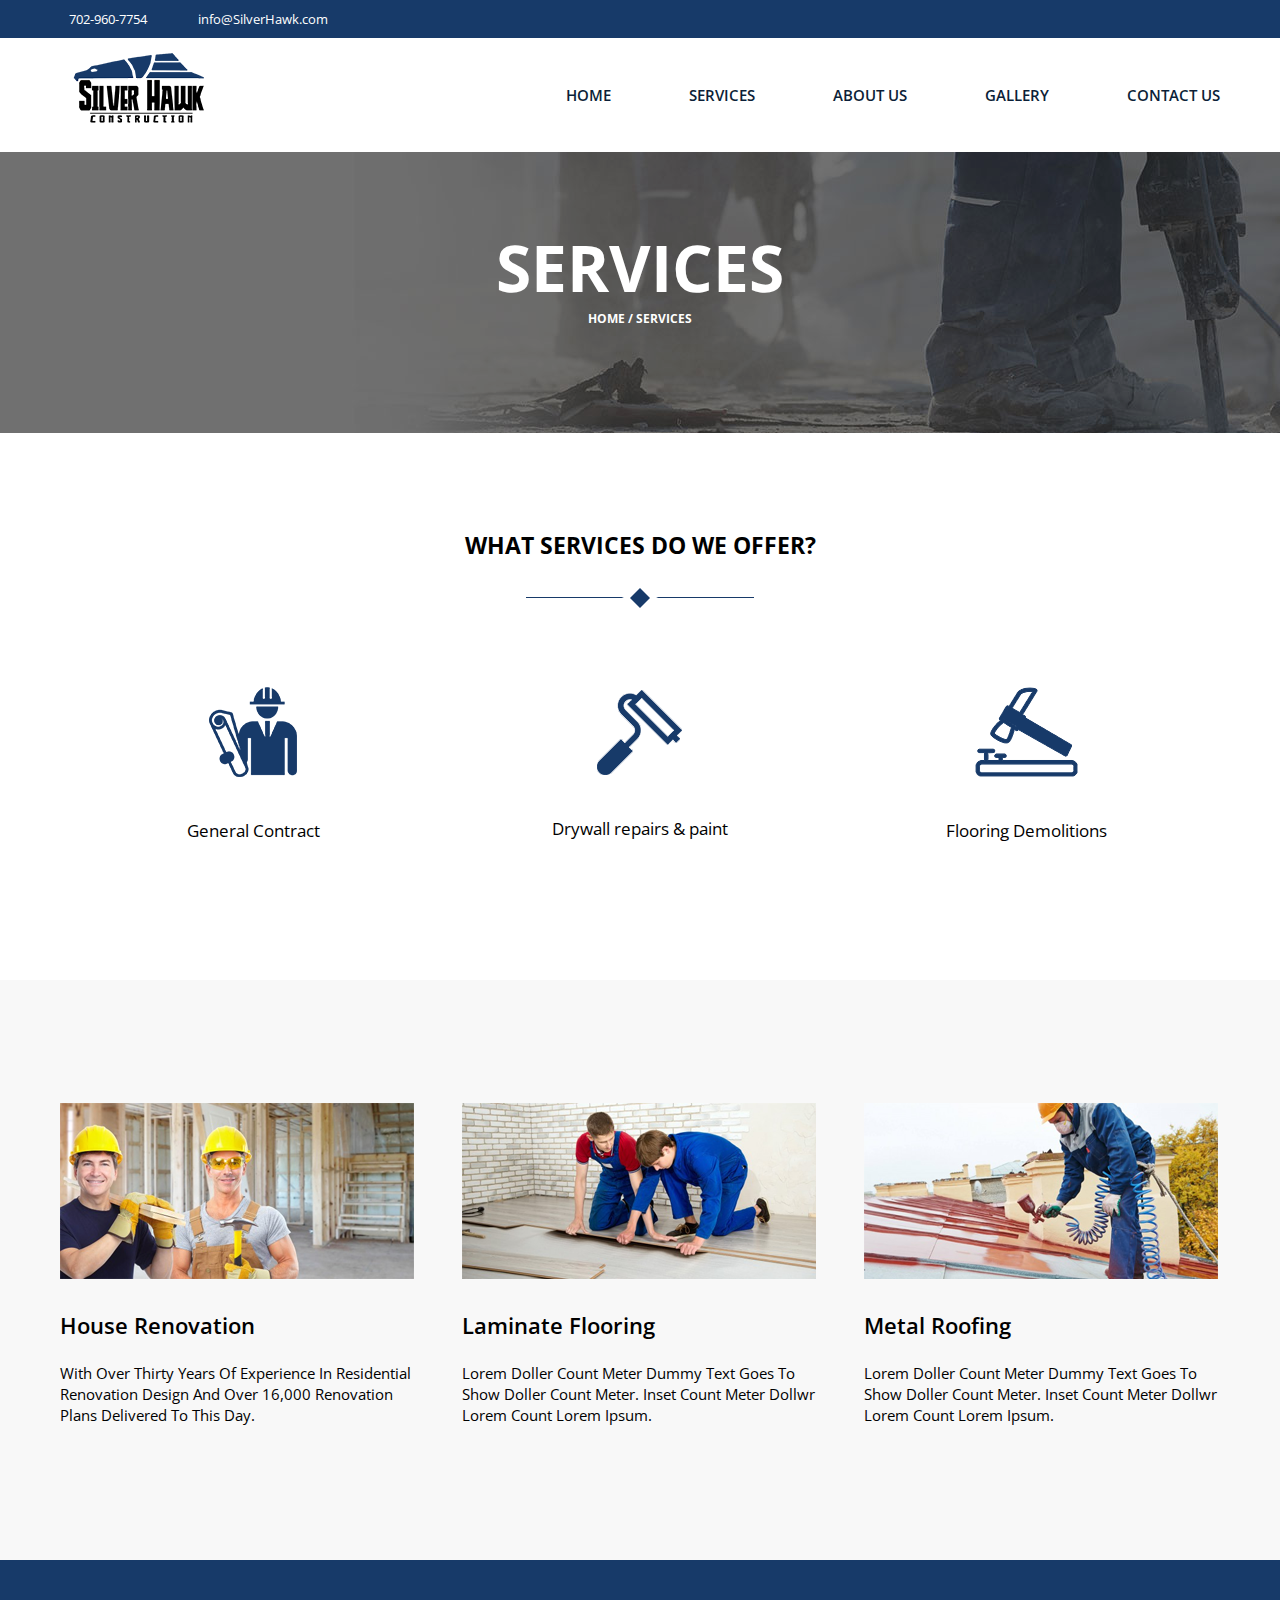
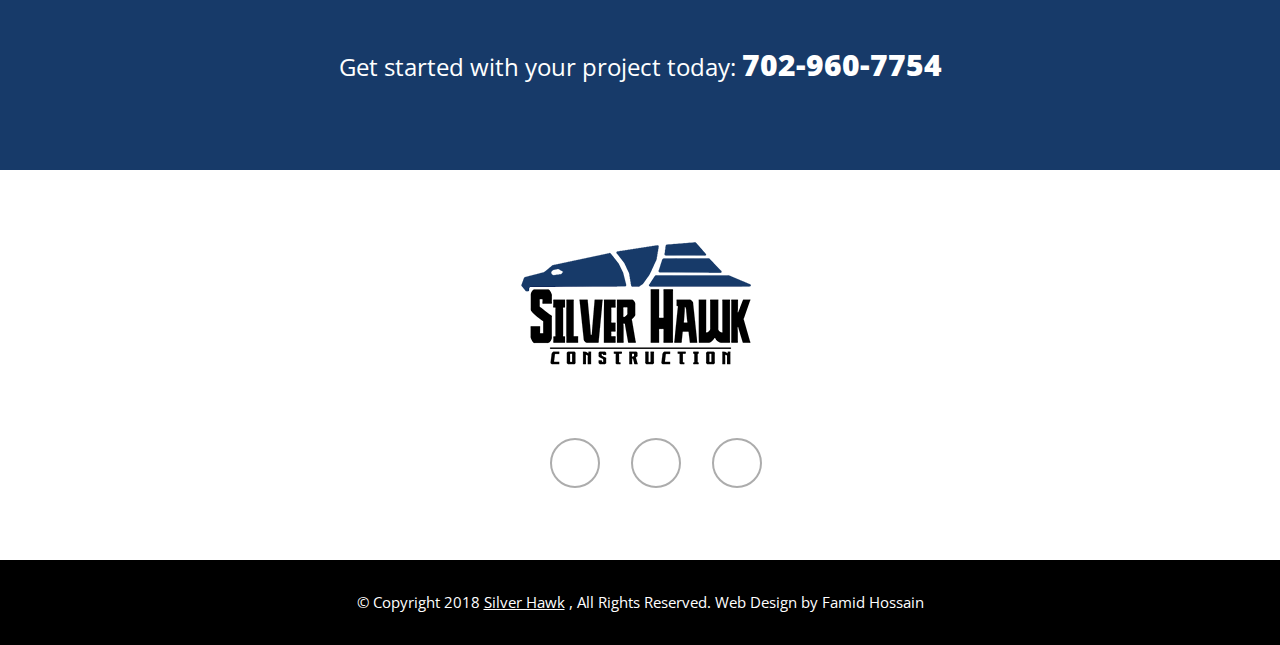
<file: services.html>
<!DOCTYPE html>
<html lang="en">
<head>
    <meta charset="UTF-8">
    <meta http-equiv="X-UA-Compatible" content="IE=edge">
    <meta name="viewport" content="width=device-width, initial-scale=1.0">
    <title>services</title>
<!-- --------------------------- font -------------------------- -->
<link rel="preconnect" href="https://fonts.googleapis.com">
<link rel="preconnect" href="https://fonts.gstatic.com" crossorigin>
<link href="https://fonts.googleapis.com/css2?family=Open+Sans:ital,wght@0,300;0,400;0,500;0,600;0,700;0,800;1,300;1,400;1,500;1,600;1,700;1,800&display=swap" rel="stylesheet">

<!-- ------------------------ fontawesome------------------- -->
<link rel="stylesheet" href="https://cdnjs.cloudflare.com/ajax/libs/font-awesome/6.2.0/css/all.min.css" integrity="sha512-xh6O/CkQoPOWDdYTDqeRdPCVd1SpvCA9XXcUnZS2FmJNp1coAFzvtCN9BmamE+4aHK8yyUHUSCcJHgXloTyT2A==" crossorigin="anonymous" referrerpolicy="no-referrer" />

<!-- --------------------- css-link -------------------------- -->

    <link rel="stylesheet" href="./assets/stayel.css">
</head>
<body>

    <section class="topbar-section">
        <div class="container">
            <div class="topbar-parents d-flex ">
                
                <div class="topber-one">
                    <div class="contuct-list">
                        <ul class="d-flex">
                            <li><span> <i class="fa-solid fa-phone text-white"></i> </span><a class="text-white" href="tel:7029607754"> 702-960-7754 </a></li>
                            <li><span> <i class="fa-regular fa-envelope text-white"></i> </span><a class="text-white" href="mailto: info@SilverHawk.com">info@SilverHawk.com</a></li>
                        </ul>
                    </div>

                </div>


                <div class="topber-two">
                    <div class="socal-icons">
                        <ul class="d-flex">
                            <li><a href=""> <i class="fa-brands fa-facebook-f text-white"></i> </a></li>
                            <li><a href=""> <i class="fa-brands fa-twitter text-white"></i> </a></li>
                            <li><a href=""> <i class="fa-brands fa-google-plus-g text-white"></i> </a></li>
                        </ul>
                    </div>
                </div>
            </div>
        </div>
    </section>

<!-- --------------------- manubar-section ---------------------- -->

<section class="manubar-section">
    <div class="container">
        <div class="manubar-parents d-flex">

            <div class="manubar-one">
                <div class="logo">
                    <a href="#"> <img src="./img/logo.png" alt=""> </a>
                </div>

            </div>


            <div class="manubar-two">
                <div class="manu">
                    <ul class="d-flex">
                        <li><a href="index.html">home</a></li>
                        <li><a href="services.html">services</a></li>
                        <li><a href="about us.html">about us</a></li>
                        <li><a href="gallery.html">gallery</a></li>
                        <li><a href="Contact Us.html">contact us</a></li>
                    </ul>
                </div>
            </div>
        </div>
    </div>
</section>

<!-- ------------------------gallery-manu-banner-section---------------------- -->

<secyion class="gallery-manu-section">
    <div class="container">
        <div class="gallery-manu-parents">

            <div class="gallery-manu-title">
                <h1> services </h1>
            </div>
            <div class="gallery-manu-subtitle">
                <h5> home / services </h5>
            </div>
        </div>
    </div>
</secyion>

<!-- ---------------------services-section--------------------- -->

<section class="services-section">
    <div class="container">
        <div class="services-parents">
            <div class="services-title">

                <h5>What services do WE offer?</h5>
                <img src="./img/four.png" alt="">                                
            </div>
            <div class="icons d-flex">
                    
                <div class="icons-one">
                    <img src="./img/two.png" alt="">
                    <h2>General Contract</h2>
                </div>
                <div class="icons-two">
                    <img src="./img/one.png" alt="">
                    <h2>Drywall repairs & paint</h2>
                </div>
                <div class="icons-three">
                    <img src="./img/three.png" alt="">
                    <h2>Flooring Demolitions</h2>
                </div>

            </div>

        </div>
    </div>
</section>

<!-- ------------------------house-services-section---------------- -->

<section class="house-section">
    <div class="container">
        <div class="house-parents">

            <div class="house-one">
                <div class="services-picture">
                    <img src="./img/house-one.png" alt="">
                </div>
                <div class="services-title">
                    <h2> House Renovation </h2>
                </div>
                <div class="services-des">
                    <p> With over thirty years of experience in residential renovation design and over 16,000 renovation plans delivered to this day. </p>
                </div>
            </div>


            <div class="house-two">
                <div class="services-picture">
                    <img src="./img/house-two.png" alt="">
                </div>
                <div class="services-title">
                    <h2> Laminate Flooring </h2>
                </div>
                <div class="services-des">
                    <p> lorem doller count meter dummy text goes to show doller count meter. Inset count meter dollwr lorem count lorem ipsum. </p>
                </div>
            </div>


            <div class="house-three">
                <div class="services-picture">
                    <img src="./img/house-three.png" alt="">
                </div>
                <div class="services-title">
                    <h2> Metal Roofing </h2>
                </div>
                <div class="services-des">
                    <p> lorem doller count meter dummy text goes to show doller count meter. Inset count meter dollwr lorem count lorem ipsum.</p>
                </div>
            </div>


        </div>
    </div>
</section>

<!-- -----------------------project today------------------- -->

<section class="project-today-section">
    <div class="container">
        <div class="project-today-parents">
            <div class="project-title">
                <h6>Get started with your project today: <a href="tel:7029607754">702-960-7754</a></h6>
            </div>
        </div>
    </div>
</section>

<!-- ---------------------------------lastbar-section------------------- -->

<section class="lastbar-section">
    <div class="container">
        <div class="lastbar-parents">
            <div class="lastbar-one">
                <div class="logos">
                    <a href="#"> <img src="./img/logos.png" alt=""> </a>
                </div>
            </div>


            <div class="lastbar-two">
                <div class="icons">

                    <ul class="d-flex">
                        <li><a href=""> <i class="fa-brands fa-facebook-f"></i> </a></li>
                        <li><a href=""> <i class="fa-brands fa-twitter"></i> </a></li>
                        <li><a href=""> <i class="fa-brands fa-google-plus-g"></i> </a></li>
                    </ul>
                    
                    
                </div>
            </div>
        </div>
    </div>
</section>

<!-- ------------------------------footer----------------- -->

<footer>
    <p>© Copyright 2018 <u>Silver Hawk</u> ,  All Rights Reserved. Web Design by Famid Hossain </p>
</footer>


</body>
</html>
</file>
<file: assets/stayel.css>
/* font-family: 'Open Sans', sans-serif; */

*{
    padding: 0;
    margin: 0;
}

.container {
    max-width: 1200px;
    width: 100%;
    padding: 0px 20px;
    box-sizing: border-box;
    margin: 0 auto;
}

/* ------------------------ global style ----------------- */

ul {
    list-style: none;
}
a {
    text-decoration: none;
}
.d-flex {
    display: flex;
    flex-wrap: wrap;
    align-items: center;
}
.text-white {
    color: white;
}
/* -------------------------- topbar-section --------------- */

.topbar-section {
    background: #173a69;
    padding: 10px 0px;
}

.topbar-section .topbar-parents .topber-one,
.topbar-section .topbar-parents .topber-two {
    width: 50%;
}

.topbar-section .topbar-parents .topber-two ul {
    justify-content: end;
}

.topbar-section .topbar-parents .topber-one ul li {
    margin-right: 42px;
}

.topbar-section .topbar-parents .topber-one ul li span {
    margin-right: 9px;
}

.topbar-section .topbar-parents .topber-one ul li a {
    font-size: 13px;
    font-weight: 400;
    font-family: 'Open Sans', sans-serif;
}

.topbar-section .topbar-parents .topber-two ul li a {
    margin-left: 25px;
}

/* ----------------manubar-section-------------- */

.manubar-section .manubar-parents .manubar-one {
    width: 20%;
}

.manubar-section .manubar-parents .manubar-one a img {
    padding: 15px 0px;
}

.manubar-section .manubar-parents .manubar-two a {
    padding: 15px 0px;
}

.manubar-section .manubar-parents .manubar-two {
    width: 80%;
}

.manubar-section .manubar-parents .manubar-two ul {
    justify-content: end;
}

.manubar-section .manubar-parents .manubar-two ul li a {
    font-size: 15px;
    font-weight: 600;
    line-height: 21px;
    text-transform: uppercase;
    color: #0c1f38;
    padding-left: 78px;
    padding-bottom: 47px;
    font-family: 'Open Sans', sans-serif;
    position: relative;
}

.manubar-section .manubar-parents .manubar-two ul li a::after {
    content: "";
    position: absolute;
    height: 5px;
    width: 0;
    background: #0c1f38;
    bottom: 0;
    left: 80%;
    transform: translateX(-50%);
    transition: .5s;
}

.manubar-section .manubar-parents .manubar-two ul li a:hover::after{
    width: 100%;
}

/* ---------------------- baner-section -----------------  */

.baner-section {
    background-image: url(../img/banner-img.jpg);
    background-repeat: no-repeat;
    background-position: center;
    background-size: cover;
    padding: 170px 0 160px 0;
    position: relative;
    z-index: 999;
}

.baner-section::after {
    content: "";
    position: absolute;
    background: url(../img/ovarlay-img.png);
    background-repeat: no-repeat;
    background-position: center;
    background-size: cover;
    height: 100%;
    width: 100%;
    top: 0;
    z-index: -1;
    opacity: .2;
}
    
.baner-section .baner-parents .baner-content .subtitle h5 {
    font-size: 17px;
    line-height: 23px;
    font-weight: 800;
    font-family: 'Open Sans', sans-serif;
}

.baner-section .baner-parents .baner-content .title h1 {
    font-size: 60px;
    line-height: 66px;
    font-weight: 800;
    font-family: 'Open Sans', sans-serif;
    text-transform: uppercase;
    margin-bottom: 22px;
}

.baner-section .baner-parents {
    margin-left: 622px;
    display: inline-block;
}

.baner-section .baner-parents .baner-content .baner-des p {
    font-size: 14px;
    line-height: 23px;
    font-weight: 400;
    max-width: 401px;
    font-family: 'Open Sans', sans-serif;
}


.baner-section .baner-parents {
    justify-content: end;
}

.baner-section .baner-parents .baner-content {
    max-width: 800px;
} 

.baner-section .baner-parents .baner-content .baner-btn span {
    margin-right: 14px;
}

.baner-section .baner-parents .baner-content .baner-btn span a.active {
    background: #173a69;
    color: white;
}

.baner-section .baner-parents .baner-content .baner-btn span a {
    font-size: 14px;
    border: 2px solid #173a69;
    color: #173a69;
    padding: 16px 27px;
    margin-top: 30px;
    display: inline-block;
    text-transform: uppercase;
    font-weight: 800;
    font-family: 'Open Sans', sans-serif;
}
  
.baner-section .baner-parents .baner-content .baner-btn span a:hover {
    background: #173a69;
    border: 2px solid #173a69;
    color: white;
    font-family: 'Open Sans', sans-serif;
}

/* -----------------------services-section------------- */

.services-section .services-parents .services-title {
    text-align: center;
    font-size: 28px;
    line-height: 36px;
    font-weight: 800;
    font-family: 'Open Sans', sans-serif;
    text-transform: uppercase;
    padding-top: 94px;
}

.services-section .services-parents .services-title img {
    padding:25px 0px 72px 0px ;
}

.services-section .services-parents .icons .icons-one,
.services-section .services-parents .icons .icons-two,
.services-section .services-parents .icons .icons-three {
    width: 33.33%;
    text-align: center;
}

.services-section .services-parents .icons .icons-one h2,
.services-section .services-parents .icons .icons-two h2,
.services-section .services-parents .icons .icons-three h2 {
    font-size: 17px;
    line-height: 23px;
    font-weight: 400;
    font-family: 'Open Sans', sans-serif;
    padding-bottom: 138px;
}

.services-section .services-parents .icons .icons-one img,
.services-section .services-parents .icons .icons-two img,
.services-section .services-parents .icons .icons-three img {
    padding-bottom: 38px;
    
}

/* --------------------------about-section----------------- */

.about-section {
    padding: 80px 97px;
    background: #f3f3f3;
}

.about-section .about-parents {
    column-gap: 2%;
}

.about-section .about-parents .about-one {
    width: 39%;
}

.about-section .about-parents .about-one .picture img {
    width: 100%;
}

.picture {
    position: relative;
}

.hover-picture::after {
    content: "";
    position: absolute;
    border-bottom: 3px dotted #b4b2b2;
}

.picture:hover .hover-picture {
    display: none;
}

.hover-picture {
    position: absolute;
    top: 0;
    left: 0;
}


.about-section .about-parents .about-two {
    width: 59%;
}

.about-section .about-parents .about-two h1 {
    font-size: 28px;
    line-height: 34px;
    font-weight: 800;
    font-family: 'Open Sans', sans-serif;
    text-transform: uppercase;
}

.about-section .about-parents .about-two img {
    padding: 39px 0 28px 0;
}

.about-section .about-parents .about-two p {
    font-size: 15px;
    line-height: 21px;
    font-weight: 300;
    font-family: 'Open Sans', sans-serif;
    max-width: 82%;
    align-items: center;
}


/* ------------------- gellary-section ---------------------------- */

.gellary-section .gellary-title {
    text-align: center;
}

.gellary-section .gellary-title h4 {
    font-size: 28px;
    line-height: 34px;
    font-weight: 800;
    font-family: 'Open Sans', sans-serif;
    text-transform: uppercase;
    padding-top: 97px; 
}

.gellary-section .gellary-title img {
    padding: 35px 0px 68px 0px;
}
.gellary-section .gellary-parents {
    display: grid;
    grid-template-columns: 1fr 1fr 1fr;
    column-gap: 30px;
    row-gap: 30px;
}

.gellary-section .gellary-parents .gellary-item img {
    width: 100%;
}

.gellary-section .gellary-parents .gellary-item .gellary-img {
    position: relative;
}
.gellary-section .gellary-parents .gellary-item .gellary-content {
    position: absolute;
    top: 30%;
    left: 30%;
    transform: translate(-50% -50%);
    opacity: 0;
    transform: .5s;
    z-index: 999;
    text-align: center;
    color: white;
}

.gellary-section .gellary-parents .gellary-item .gellary-content i {
    color: white;
    font-size: 35px;
    padding-bottom: 14px;
}

.gellary-section .gellary-parents .gellary-item .gellary-content h2 {
    font-size: 26px;
    line-height: 30px;
    font-weight: 800;
    font-family: 'Open Sans', sans-serif;
    text-transform: capitalize;
}

.gellary-section .gellary-parents .gellary-item .gellary-content p {
    font-size: 17px;
    line-height: 23px;
    font-weight: 400;
    font-family: 'Open Sans', sans-serif;
}

.gellary-section .gellary-parents .gellary-item:hover .gellary-content {
    opacity: 1;
    padding-bottom: -2px;
}

.gellary-section .gellary-parents .gellary-item {
    position: relative;
    
}

.gellary-section .gellary-parents .gellary-item::after {
    content: "";
    position: absolute;
    height: 98.5%;
    width: 0;
    background: #000000;
    top: 0;
    opacity: .7;
    transition: .5s;
}

.gellary-section .gellary-parents .gellary-item:hover::after {
    width: 100%;
}

.gellary-section .gellar-btn {
   text-align: center;
   margin: 42px 0 95px 0;
}

.gellary-section .gellar-btn a {
    color: white;
    background: #173a69;
    padding: 16px 28px;
    font-size: 14px;
    font-weight: 800;
    text-transform: uppercase;
    font-family: 'Open Sans', sans-serif;
}

.gellary-section .gellar-btn a:hover {
    border: 2px solid #173a69;
    color: #173a69;
    background: white;
}


/* ----------------------------project-today-section-------------- */

.project-today-section {
    padding: 87px 0px;
    background: #173a69;
}
.project-today-section .project-today-parents .project-title h6 {
    
    color: white;
    font-size: 24px;
    line-height: 30px;
    font-weight: 400;
    font-family: 'Open Sans', sans-serif;
    text-align: center;
    
}

.project-today-section .project-today-parents .project-title a {
    color: white;
    font-size: 30px;
    line-height: 36px;
    font-weight: 800;
    font-family: 'Open Sans', sans-serif;
}

/* --------------------lastbar-section---------------------- */

.lastbar-section .lastbar-parents {
    text-align: center;
}

.lastbar-section .lastbar-parents .lastbar-one .logos img {
    padding: 72px 0 51px 0; 
}


 
.lastbar-section .lastbar-parents .lastbar-two ul {
    justify-content: center;
    padding-bottom: 72px;
}

.lastbar-section .lastbar-parents .lastbar-two .icons ul li {
    height: 46px;
    width: 46px;
    border-radius: 50%;
    border: 2px solid #acacac;
    font-size: 25px;
    margin-left: 31px;
    display: flex;
    align-items: center;
    justify-content: center;
}


.lastbar-section .lastbar-parents .lastbar-two .icons a{
    color: #acacac;
}

.lastbar-section .lastbar-parents .lastbar-two .icons a:hover{
    color: #acacac;
}
.lastbar-section .lastbar-parents .lastbar-two .icons ul li:hover{
    background: #173a69;
    color: white;
    border: 2px solid #173a69;
}



/* -------------------- footer-section ------------------- */

footer p {
    background-color:#000000 ;
    color:white;
    padding: 32px 0;
    text-align: center;
    font-size: 15px;
    line-height: 21px;
    font-weight: 400;
    font-family: 'Open Sans', sans-serif;    
}

/* ------------------------gallery-manu-banner-section---------------------- */

.gallery-manu-section {
    background-image: url(../img/gallery-o.jpg);
    background-repeat: no-repeat;
    background-position: center;
    background-size: cover;
    padding: 100px 0px;
    position: relative;
    z-index: 999;
}

.gallery-manu-section::after {
    position: absolute;
    content: "";
    background-image: url(../img/gallery-ppp.jpg);
    height: 100%;
    width: 100%;
    top: 0;
    opacity: .9;
    z-index: -1;
}

.gallery-manu-section .gallery-manu-parents {
    text-align: center;
    padding: 97px 0 104px 0;
    color: white;
}

.gallery-manu-section .gallery-manu-parents .gallery-manu-title {
    font-size: 32px;
    line-height: 38px;
    font-weight: 800;
    text-transform: uppercase;
    font-family: 'Open Sans', sans-serif; 
}

.gallery-manu-section .gallery-manu-parents .gallery-manu-subtitle {
    font-size: 14px;
    line-height: 20px;
    font-weight: 400;
    text-transform: uppercase;
    font-family: 'Open Sans', sans-serif;
    padding-top: 22px;
}

/* ---------------------gallery-portfolio-section---------------------- */

.gellary-section .gellary-parents {
    padding-top: 87px;
    padding-bottom: 112px;
}

/* ---------------------------house-services-section-------------------- */

.house-section {
    padding: 123px 0 134px 0;
    background: #f8f8f8;
}
.house-section .house-parents {
    display: grid;
    grid-template-columns: 1fr 1fr 1fr;
    column-gap: 4%; 
}

.house-section .house-parents .house-one .services-title h2, 
.house-section .house-parents .house-two .services-title h2, 
.house-section .house-parents .house-three .services-title h2 {
    font-size: 22px;
    line-height: 28px;
    font-weight: 600;
    text-transform: capitalize;
    font-family: 'Open Sans', sans-serif;
    padding: 28px 0 24px 0;
}

.house-section .house-parents .house-one .services-des p, 
.house-section .house-parents .house-two .services-des p, 
.house-section .house-parents .house-three .services-des p {
    font-size: 15px;
    line-height: 21px;
    font-weight: 400;
    text-transform: capitalize;
    font-family: 'Open Sans', sans-serif;
    
}

/* ---------------- about-manubar-section------------------- */

.about-section .about-parents .about-two h2 {
    font-size: 28px;
    line-height: 34px;
    font-weight: 600;
    font-family: 'Open Sans', sans-serif;
    text-transform: uppercase;
}

.about-section .about-parents .about-two h2 b {
    font-size: 28px;
    line-height: 34px;
    font-weight: 800;
    font-family: 'Open Sans', sans-serif;
    text-transform: uppercase;
    color: #173a69;
}

/* --------------------about-sales-section------------------------- */

.sales-section {
    background-image: url(../img/sales-img.png);
    padding: 80px 0;
    background-repeat: no-repeat;
    background-position:center;
    background-size: cover;
    width: 100%;
}

.sales-section .sales-parents {
    display: grid;
    grid-template-columns: 1fr 1fr 1fr;
    column-gap: 3%;
    text-align: center;
    margin: 0 130px;
      
}


.sales-section .sales-parents .sales-one,
.sales-section .sales-parents .sales-two,
.sales-section .sales-parents .sales-three {
    background: #fff;
    padding: 31px 29px 45px 26px;
    display: inline-block;
    text-align: center;
    
}

.sales-section .sales-parents .sales-one h2,
.sales-section .sales-parents .sales-two h2,
.sales-section .sales-parents .sales-three h2 {
    font-size: 24px;
    line-height: 30px;
    font-weight: 700;
    font-family: 'Open Sans', sans-serif;
    text-transform: uppercase;
    color: #173a69;
    padding: 21px 0 14px 0;
}

.sales-section .sales-parents .sales-one p,
.sales-section .sales-parents .sales-two p,
.sales-section .sales-parents .sales-three p {
    font-size: 15px;
    line-height: 21px;
    font-weight: 300;
    font-family: 'Open Sans', sans-serif;
    color: #000000;
    max-width: 330px;
    padding: 16px 0;
}

.sales-section .sales-parents .sales-one .sales-des span,
.sales-section .sales-parents .sales-two .sales-des span,
.sales-section .sales-parents .sales-three .sales-des span {
    font-size: 15px;
    line-height: 21px;
    font-weight: 600;
    font-family: 'Open Sans', sans-serif;
    color: #173a69;
}


/* -------------------------about-Silver-section----------------- */

.Silver-section .Silver-parents .content {
    text-align: center;
    font-size: 21px;
    line-height: 27px;
    font-weight: 700;
    font-family: 'Open Sans', sans-serif;
    padding: 46px 0 49px 0;   
}

.Silver-section .Silver-parents .content span {
    color: #173a69;
}

/* -------------------about-Questions-section---------------- */

.question-section{
    background-image: url(../img/Q4.png);
    background-repeat: no-repeat;
    background-position:center;
    background-size: cover;
    padding: 83px 0 124px 0;
}

.question-section .question-parents {
    display: grid;
    grid-template-columns: 1fr 1fr 1fr;
    column-gap: 2%;
    margin: 0 130px;
    

}

.question-section .question-parents .question-one,
.question-section .question-parents .question-two,
.question-section .question-parents .question-three {
    text-align: center;
    
    
}

.question-section .question-parents .question-one .about-title h2,
.question-section .question-parents .question-two .about-title h2,
.question-section .question-parents .question-three .about-title h2 {
    font-size: 25px;
    line-height: 31px;
    font-weight: 700;
    font-family: 'Open Sans', sans-serif;
    padding: 37px 0 19px 0;
    color: #173a69;
}

.question-section .question-parents .question-one .question-des p,
.question-section .question-parents .question-two .question-des p,
.question-section .question-parents .question-three .question-des p {
    font-size: 15px;
    line-height: 21px;
    font-weight: 400;
    font-family: 'Open Sans', sans-serif;
    color: #494949;
    max-width: 100%;
}

/* -----------------------------Contact Us---------------  */

.contact-section .contact-parents{
    display: flex;
    column-gap: 3%;
}

.contact-section .contact-parents .contact-one{
    width: 70%;
}

.contact-section .contact-parents .contact-one .title h1{
    font-size: 25px;
    font-weight: 700;
    font-family: 'Open Sans', sans-serif;
    margin-top: 100px;
}

.contact-section .contact-parents .contact-one .title p{
    font-size: 16px;
    font-weight: 300;
    font-family: 'Open Sans', sans-serif;
    margin: 10px 0 30px 0;
}

.contact-section .contact-parents .contact-one .name-email{
    display: grid;
    grid-template-columns: 1fr 1fr;
    column-gap: 30px;
}

.contact-section .contact-parents .contact-one .name-email input{
    width: 100%;
    margin-bottom: 25px;
    padding: 10px 0 10px 15px;
    box-sizing: border-box;
}

.contact-section .contact-parents .contact-one .name-email input::placeholder{
    font-size: 15px;
    font-weight: 300;
    font-family: 'Open Sans', sans-serif;
}

.contact-section .contact-parents .contact-one .name-email input:focus,
.contact-section .contact-parents .contact-one .subject input:focus,
.contact-section .contact-parents .contact-one .message textarea:focus{
    background: wheat;
    outline: 0;
}

.contact-section .contact-parents .contact-one .subject input{
    width: 100%;
    margin-bottom: 25px;
    padding: 10px 0 10px 15px;
    box-sizing: border-box;
}

.contact-section .contact-parents .contact-one .subject input::placeholder{
    font-size: 15px;
    font-weight: 300;
    font-family: 'Open Sans', sans-serif;
}

.contact-section .contact-parents .contact-one .message textarea{
    width: 100%;
    padding: 10px 0 0 15px;
    box-sizing: border-box;
    margin-bottom: 30px;
}

.contact-section .contact-parents .contact-one .message textarea::placeholder{
    font-size: 15px;
    font-weight: 300;
    font-family: 'Open Sans', sans-serif;
}

.contact-section .contact-parents .contact-one .btn a{
    font-size: 15px;
    font-weight: 300;
    font-family: 'Open Sans', sans-serif;
    text-transform: capitalize;
    padding: 15px 30px;
    text-align: center;

}

.contact-section .contact-parents .contact-one .btn a.active {
    background: #173a69;
    color: white;
}

.contact-section .contact-parents .contact-one .btn{
    margin-bottom: 73px;
}

.contact-section .contact-parents .contact-one .btn a:hover{
    background: white;
    color: #173a69;
    border: 1px solid #173a69;
}

.contact-section .contact-parents .contact-two{
    width: 27%;
}

.contact-section .contact-parents .contact-two .title h2{
    font-size: 25px;
    font-weight: 700;
    font-family: 'Open Sans', sans-serif;
    margin-top: 110px;
}

.contact-section .contact-parents .contact-two .contact-list ul li{
    display: flex;
    margin-top: 20px;
}

.contact-section .contact-parents .contact-two .contact-list ul li span{
    margin-right: 15px;
}

.contact-section .contact-parents .contact-two .contact-list ul li i {
    color: #173a69;
}

.contact-section .contact-parents .contact-two .contact-list ul li p{
    font-size: 16px;
    font-weight: 700;
    font-family: 'Open Sans', sans-serif;
    color:#173a69;
    margin-right: 5px;
}

.contact-section .contact-parents .contact-two .contact-list ul li a{
    font-size: 16px;
    font-weight: 500;
    font-family: 'Open Sans', sans-serif;
    color: black;
}
</file>
